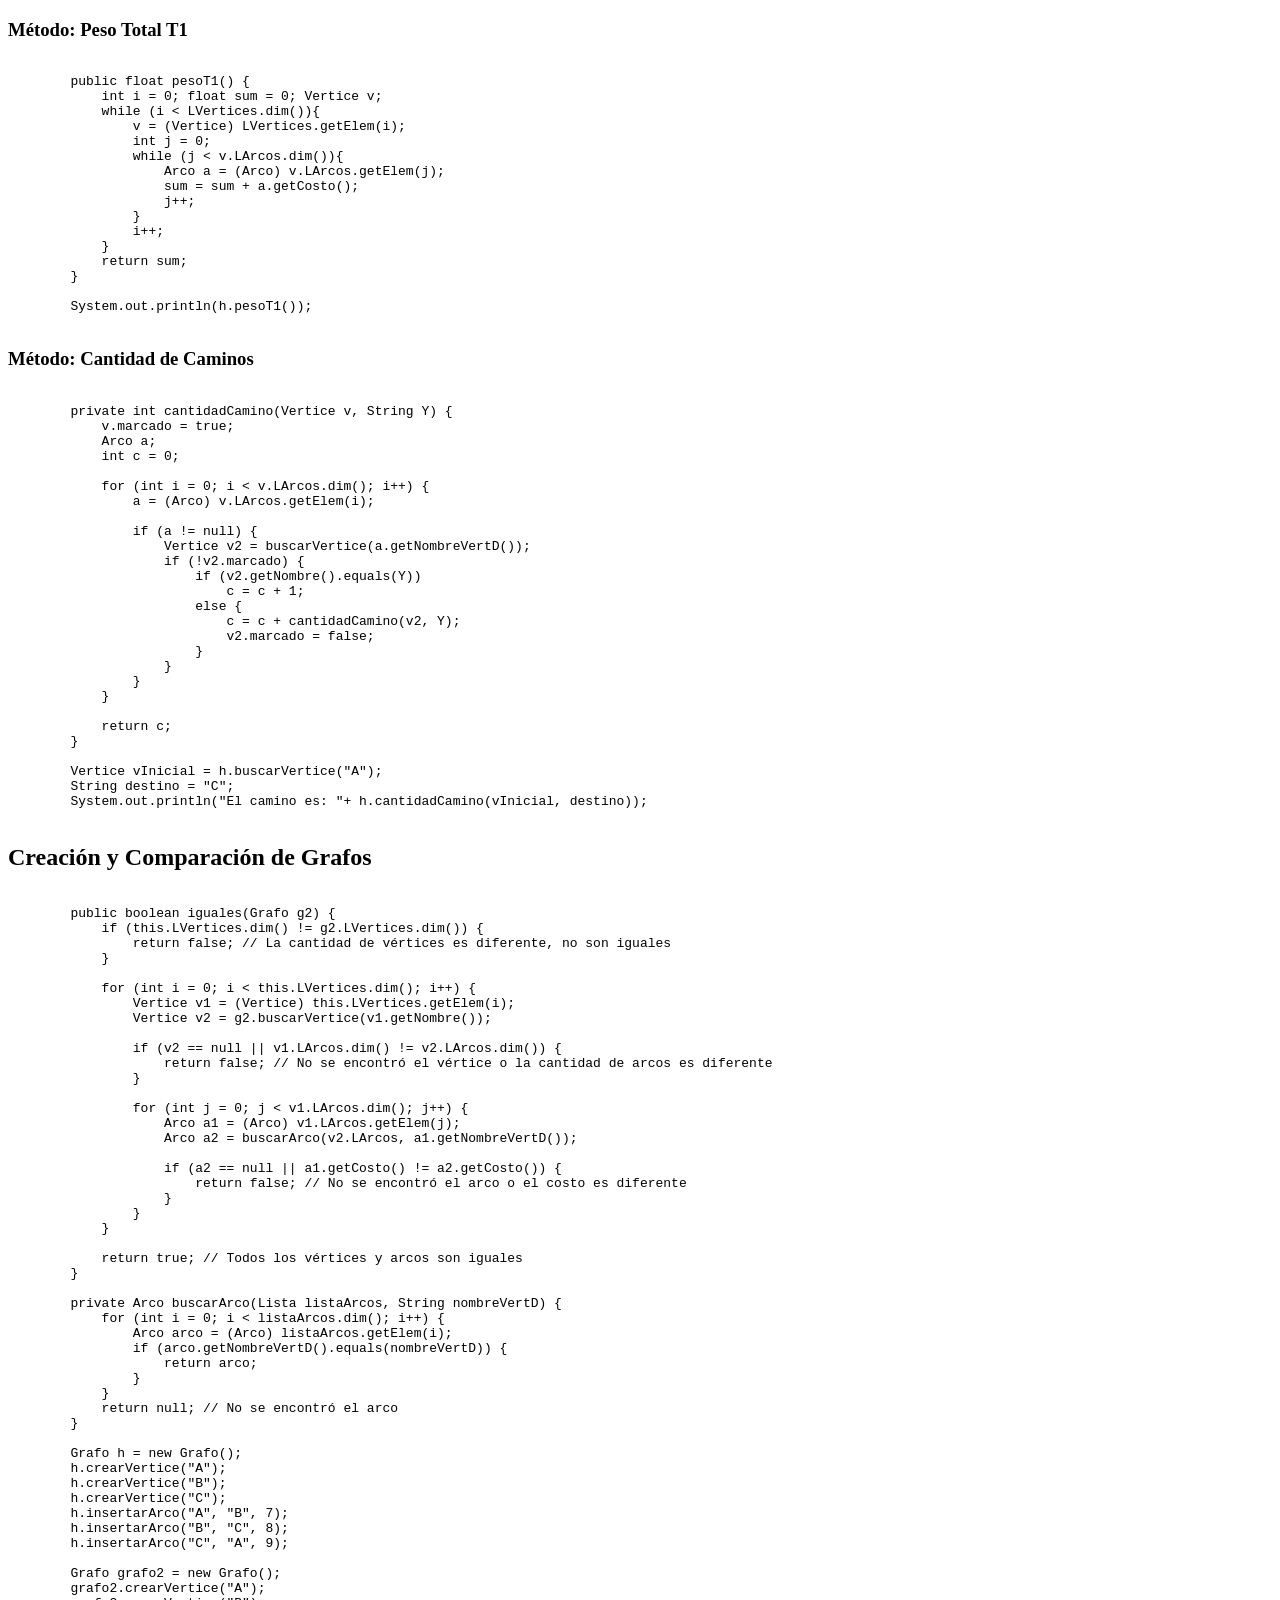
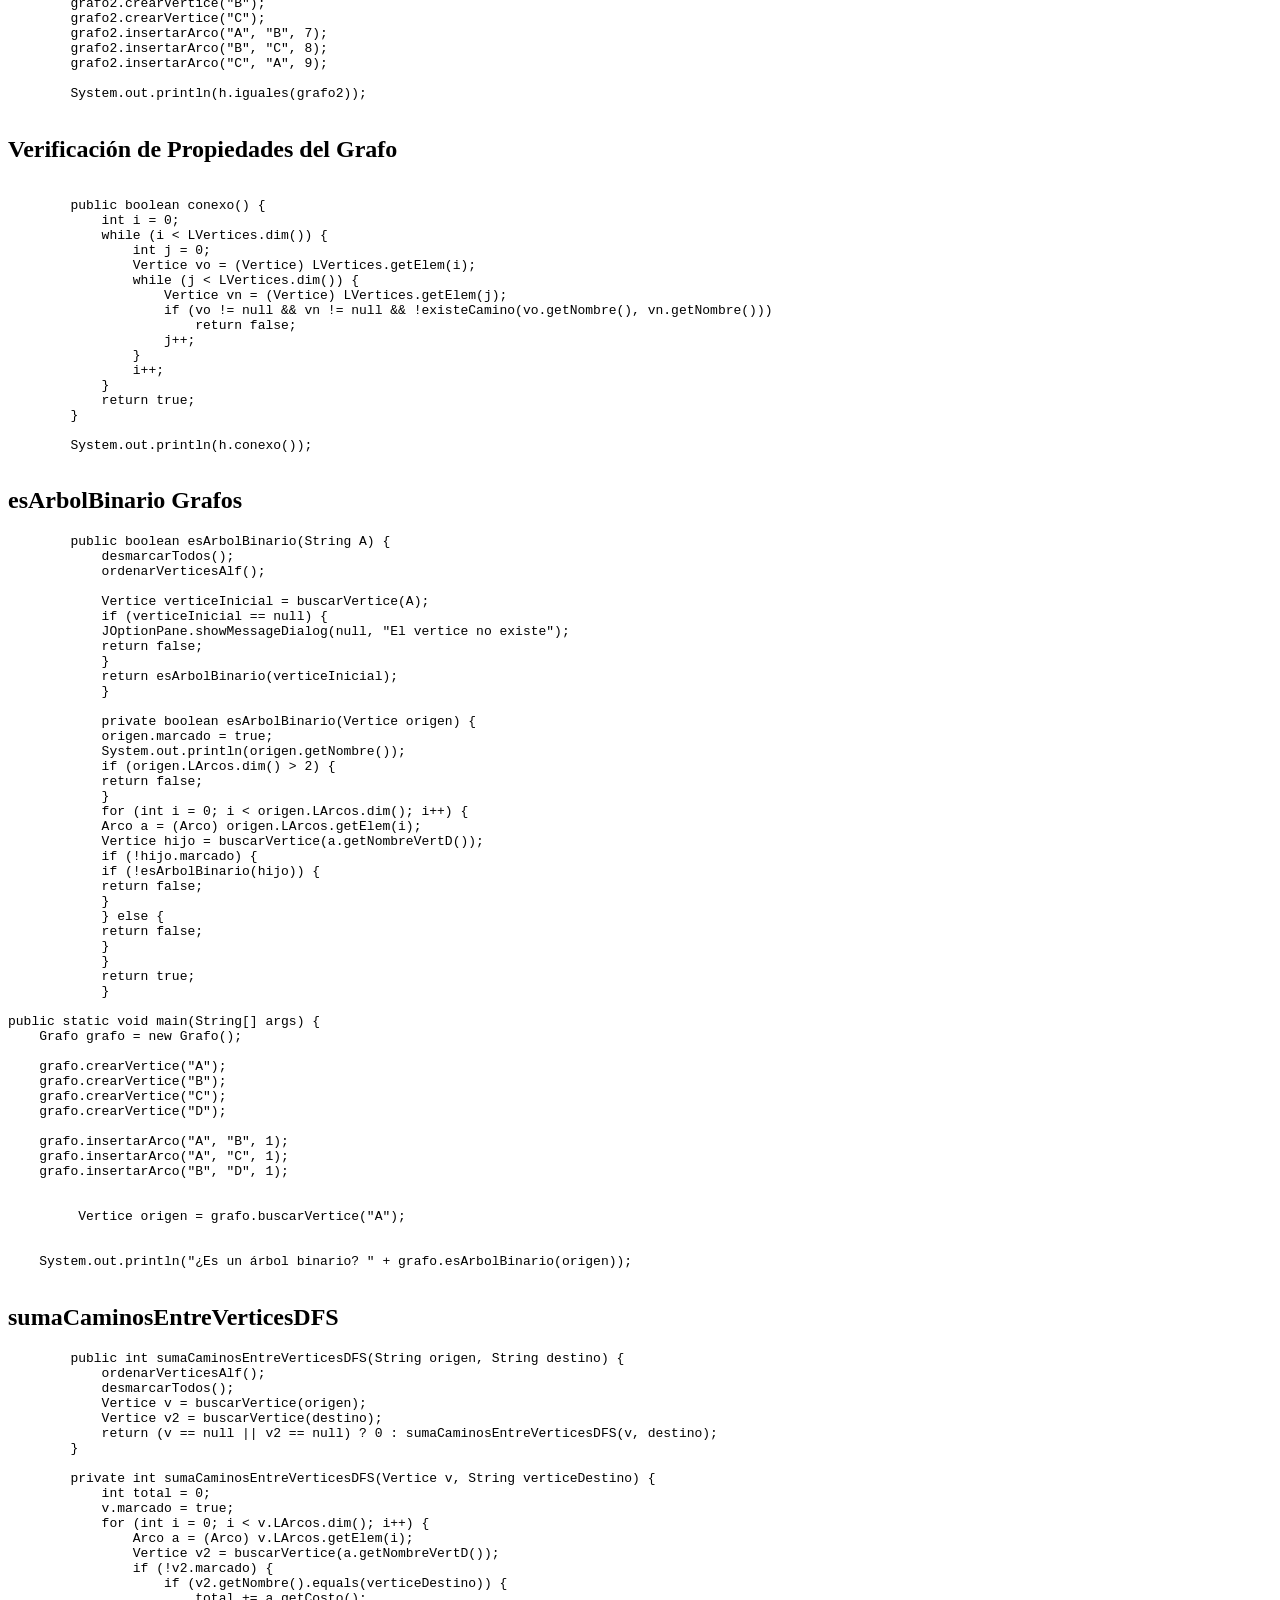
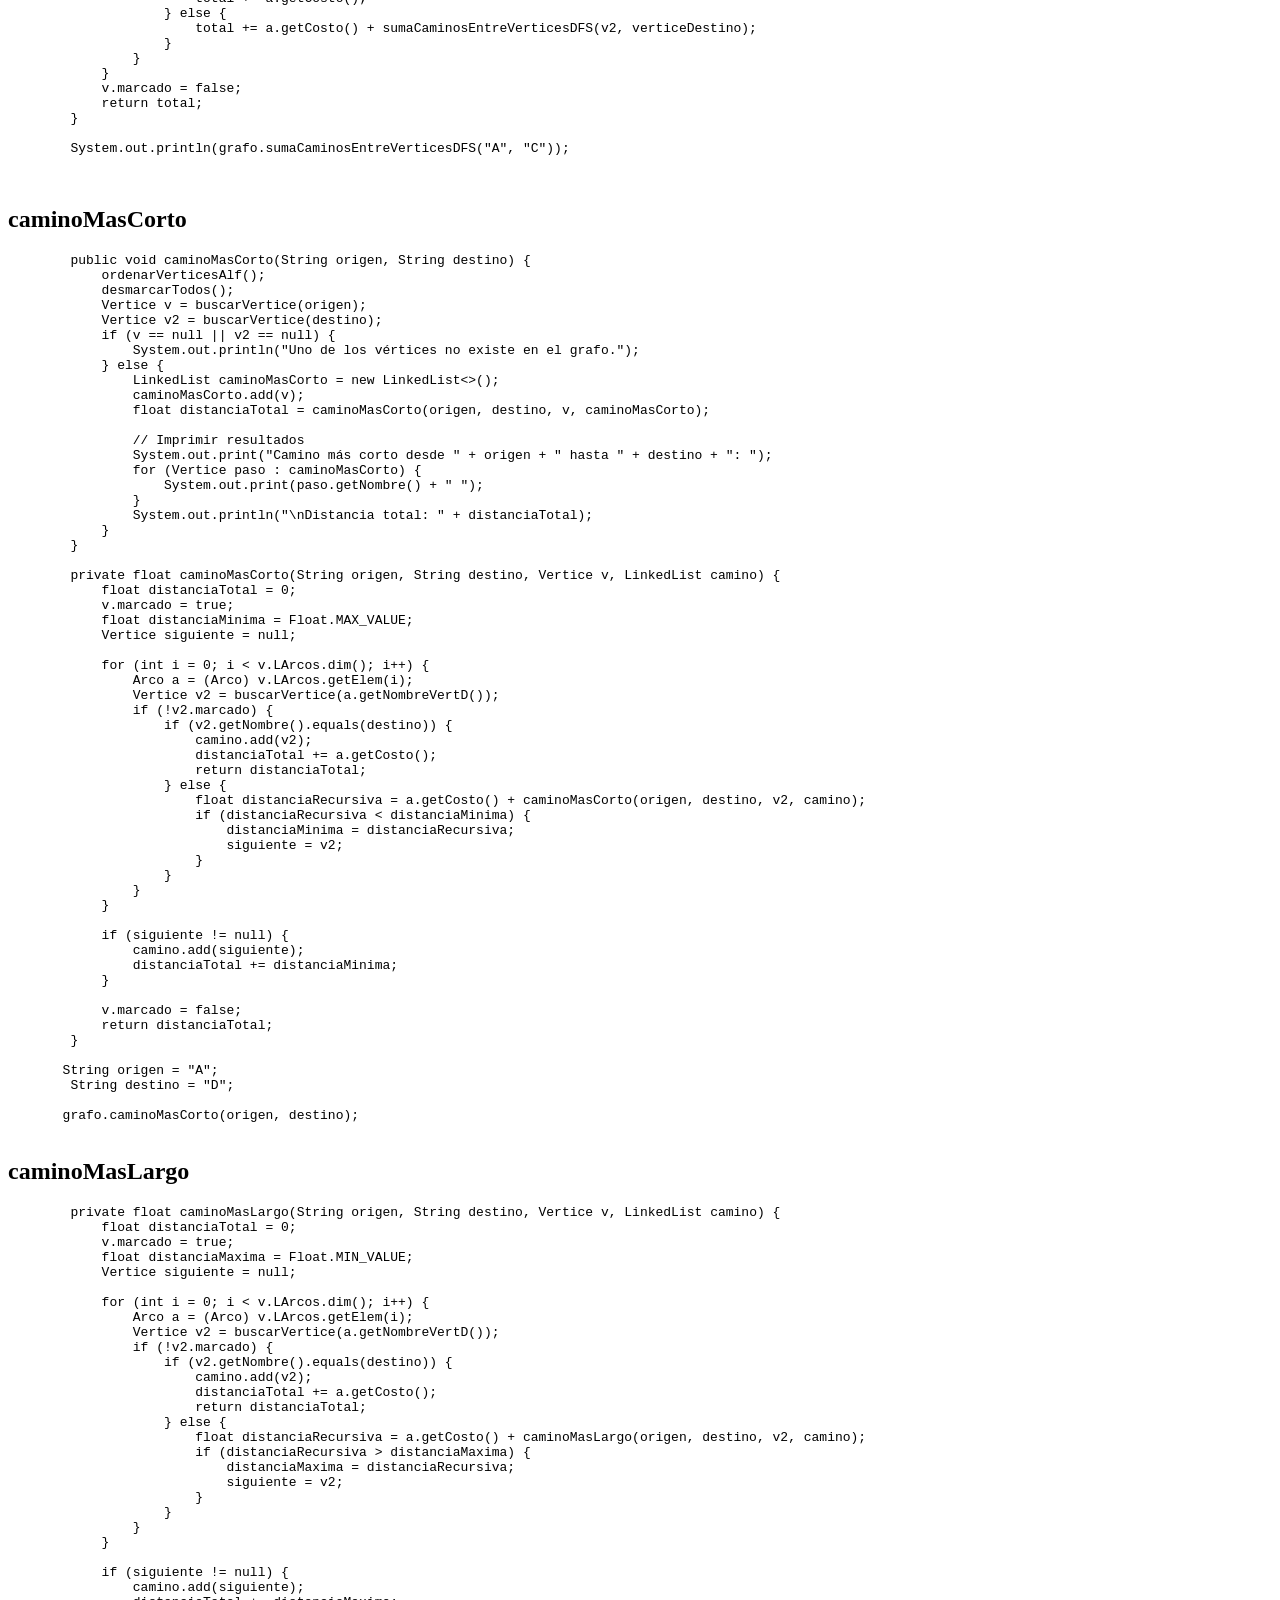
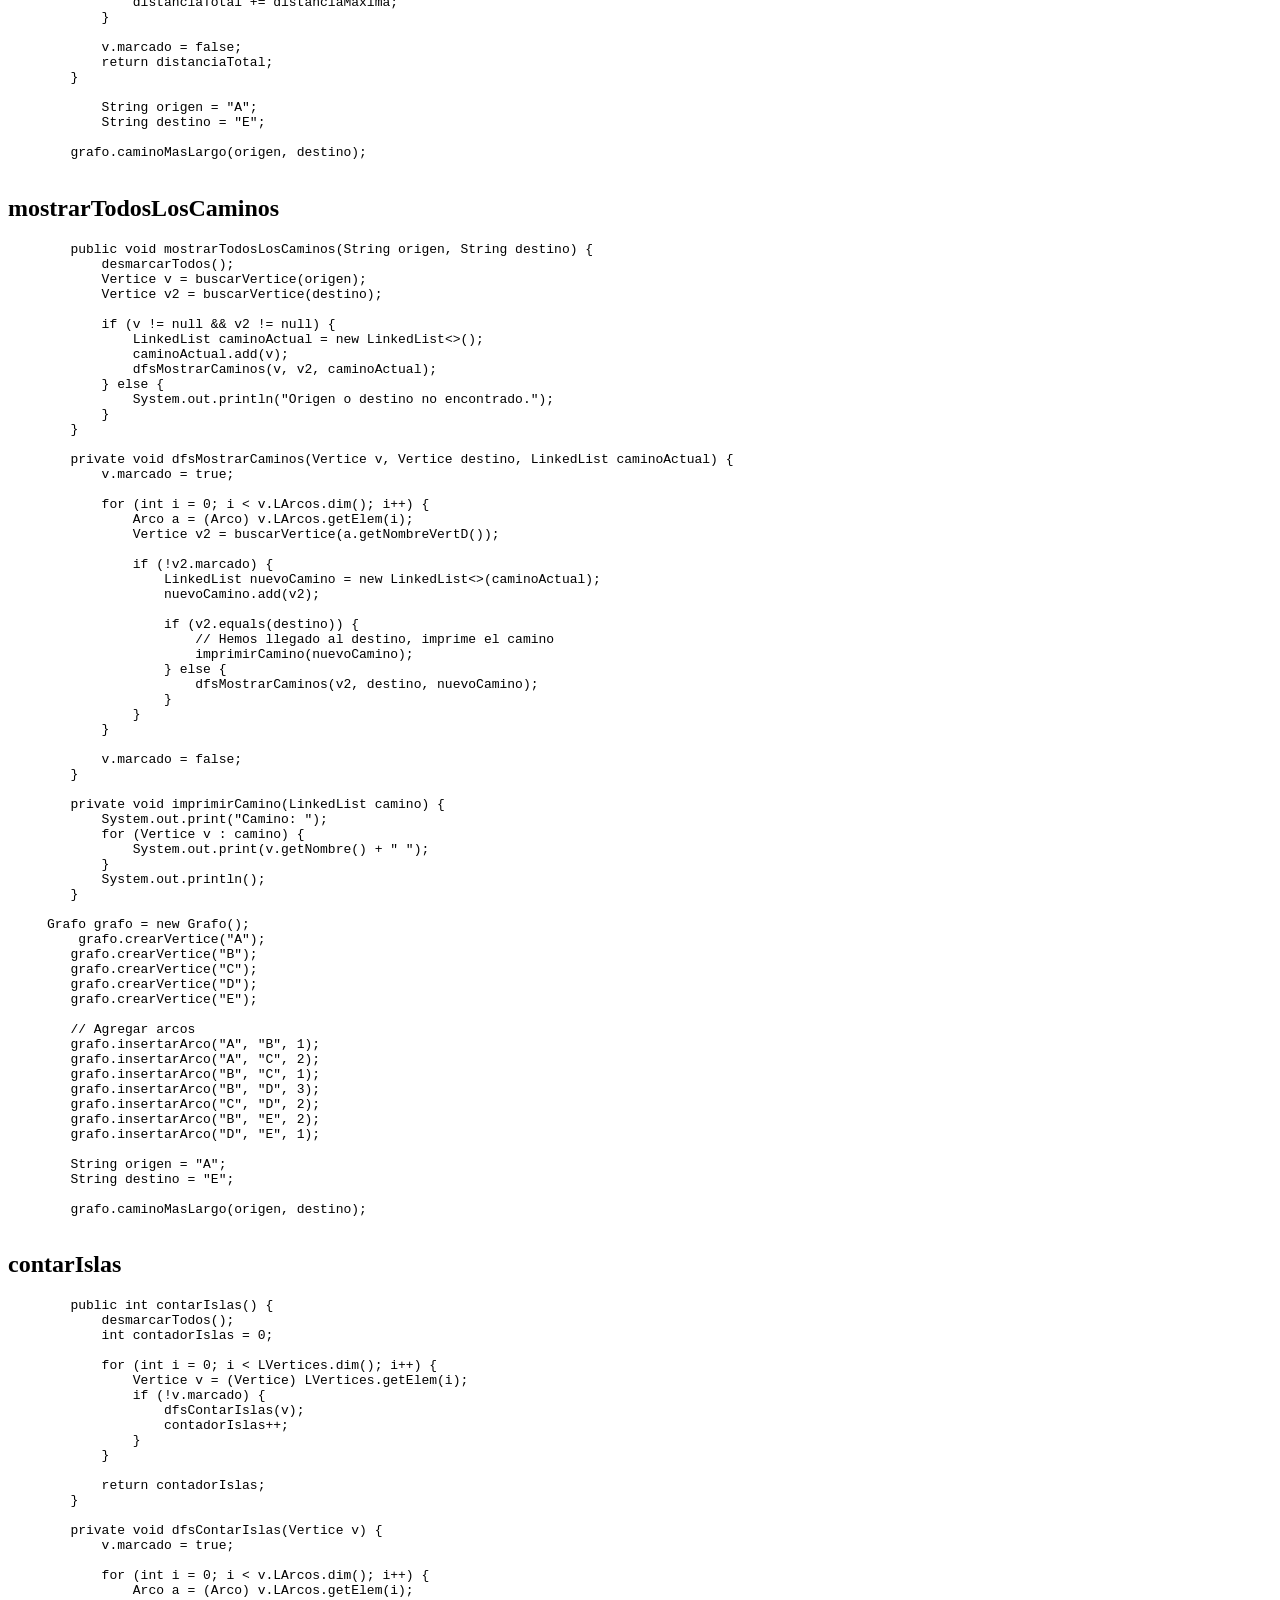
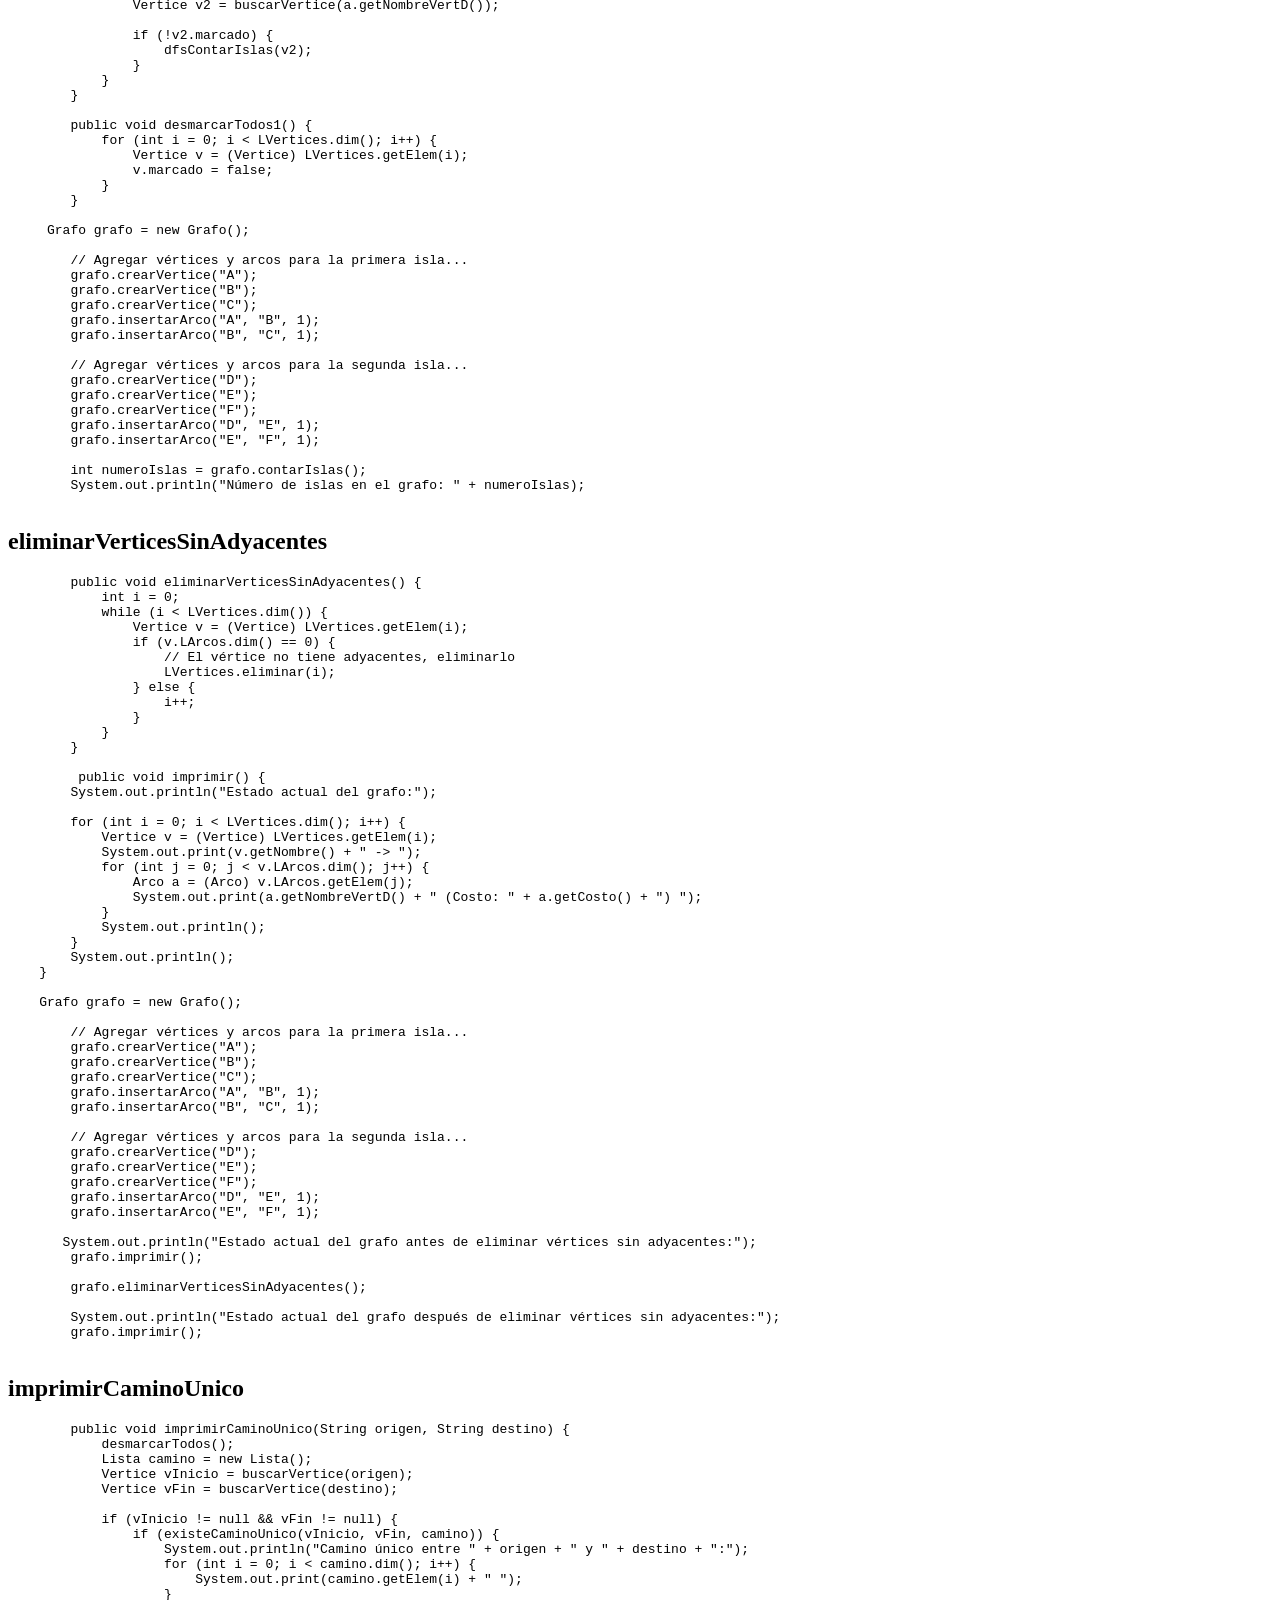
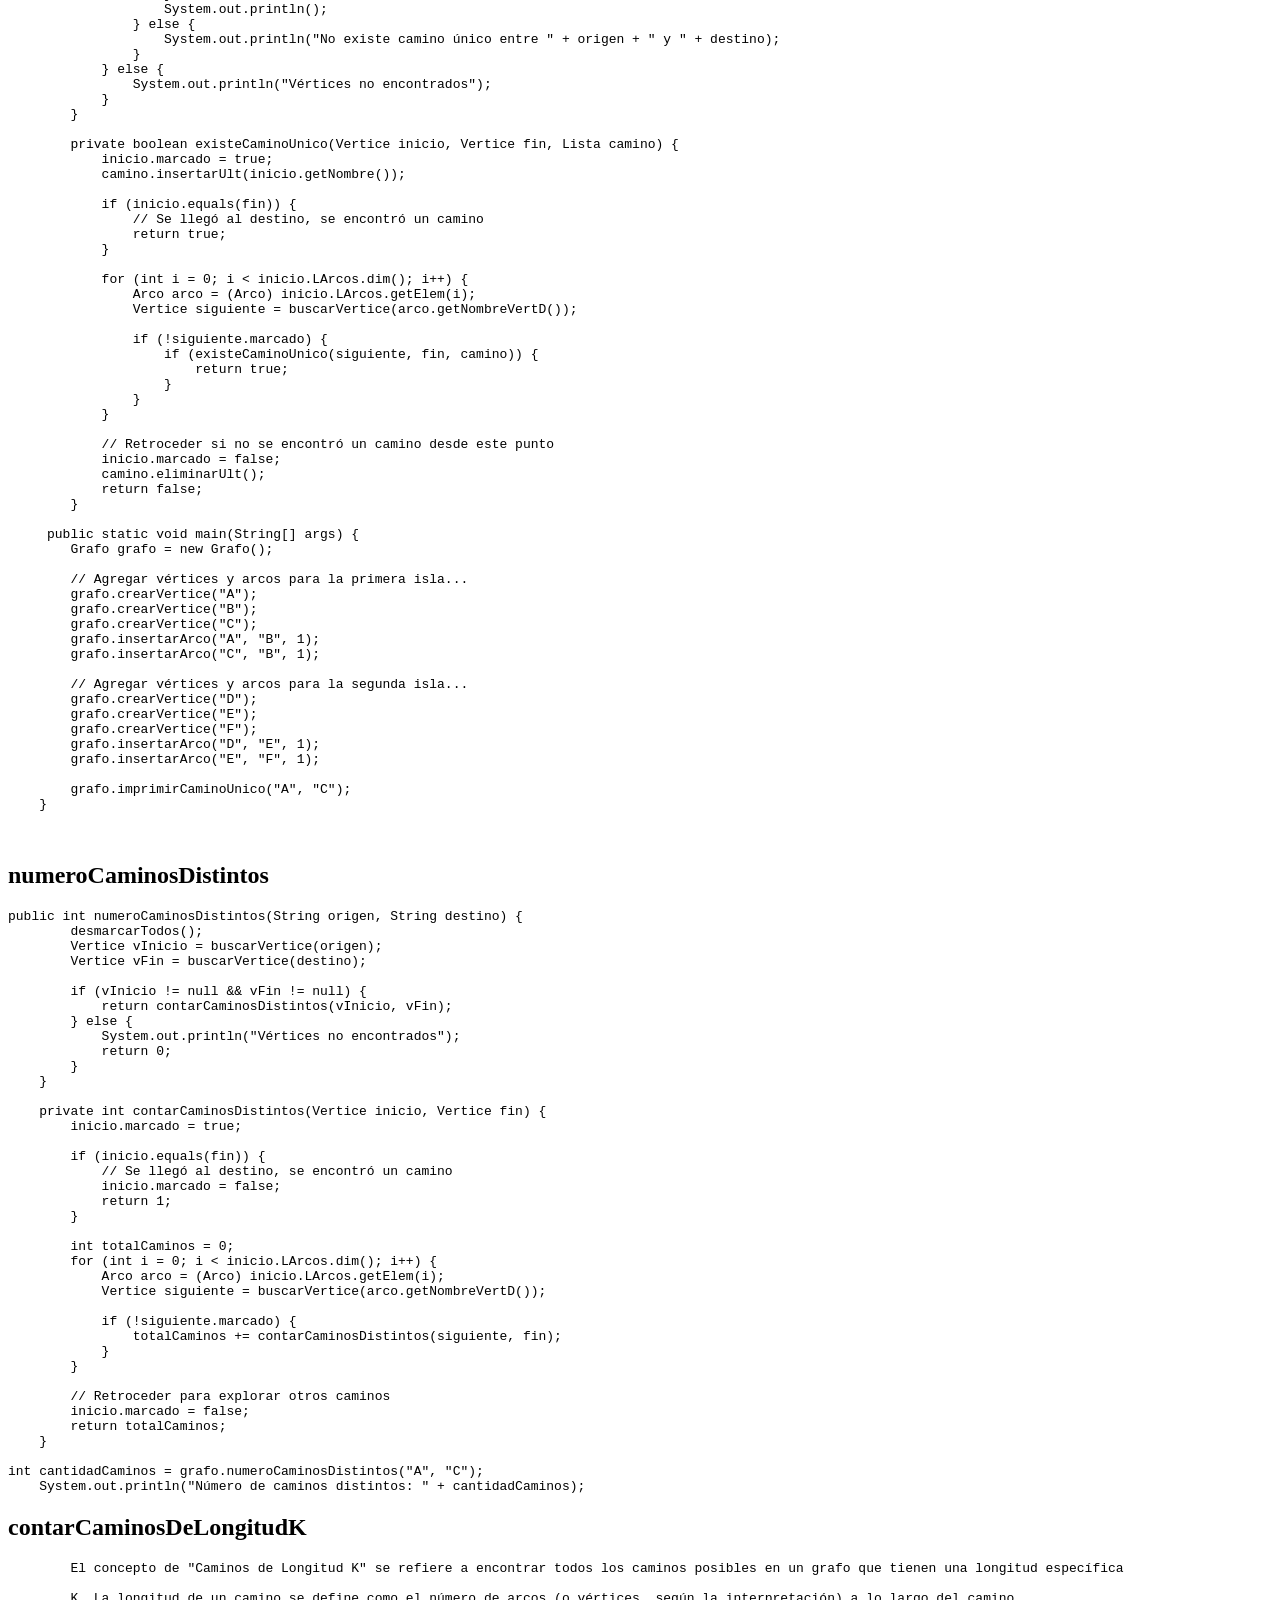
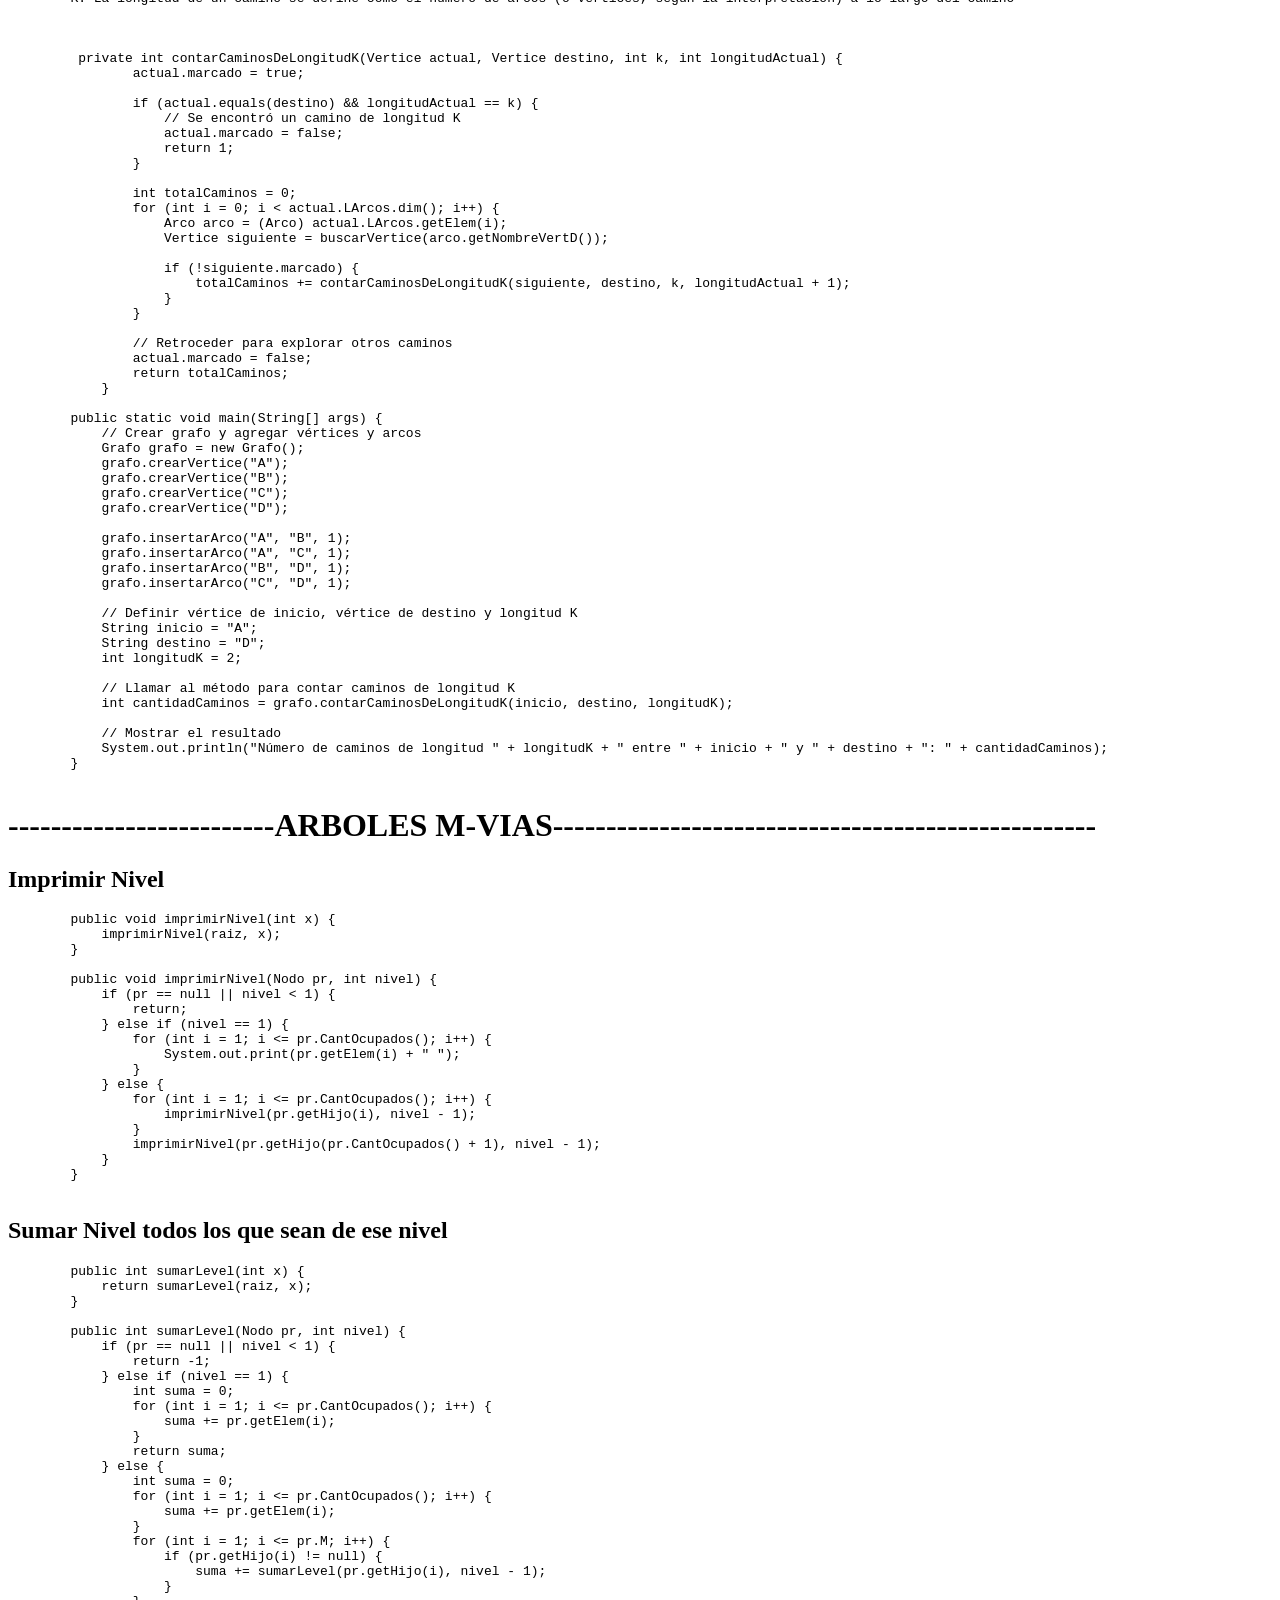
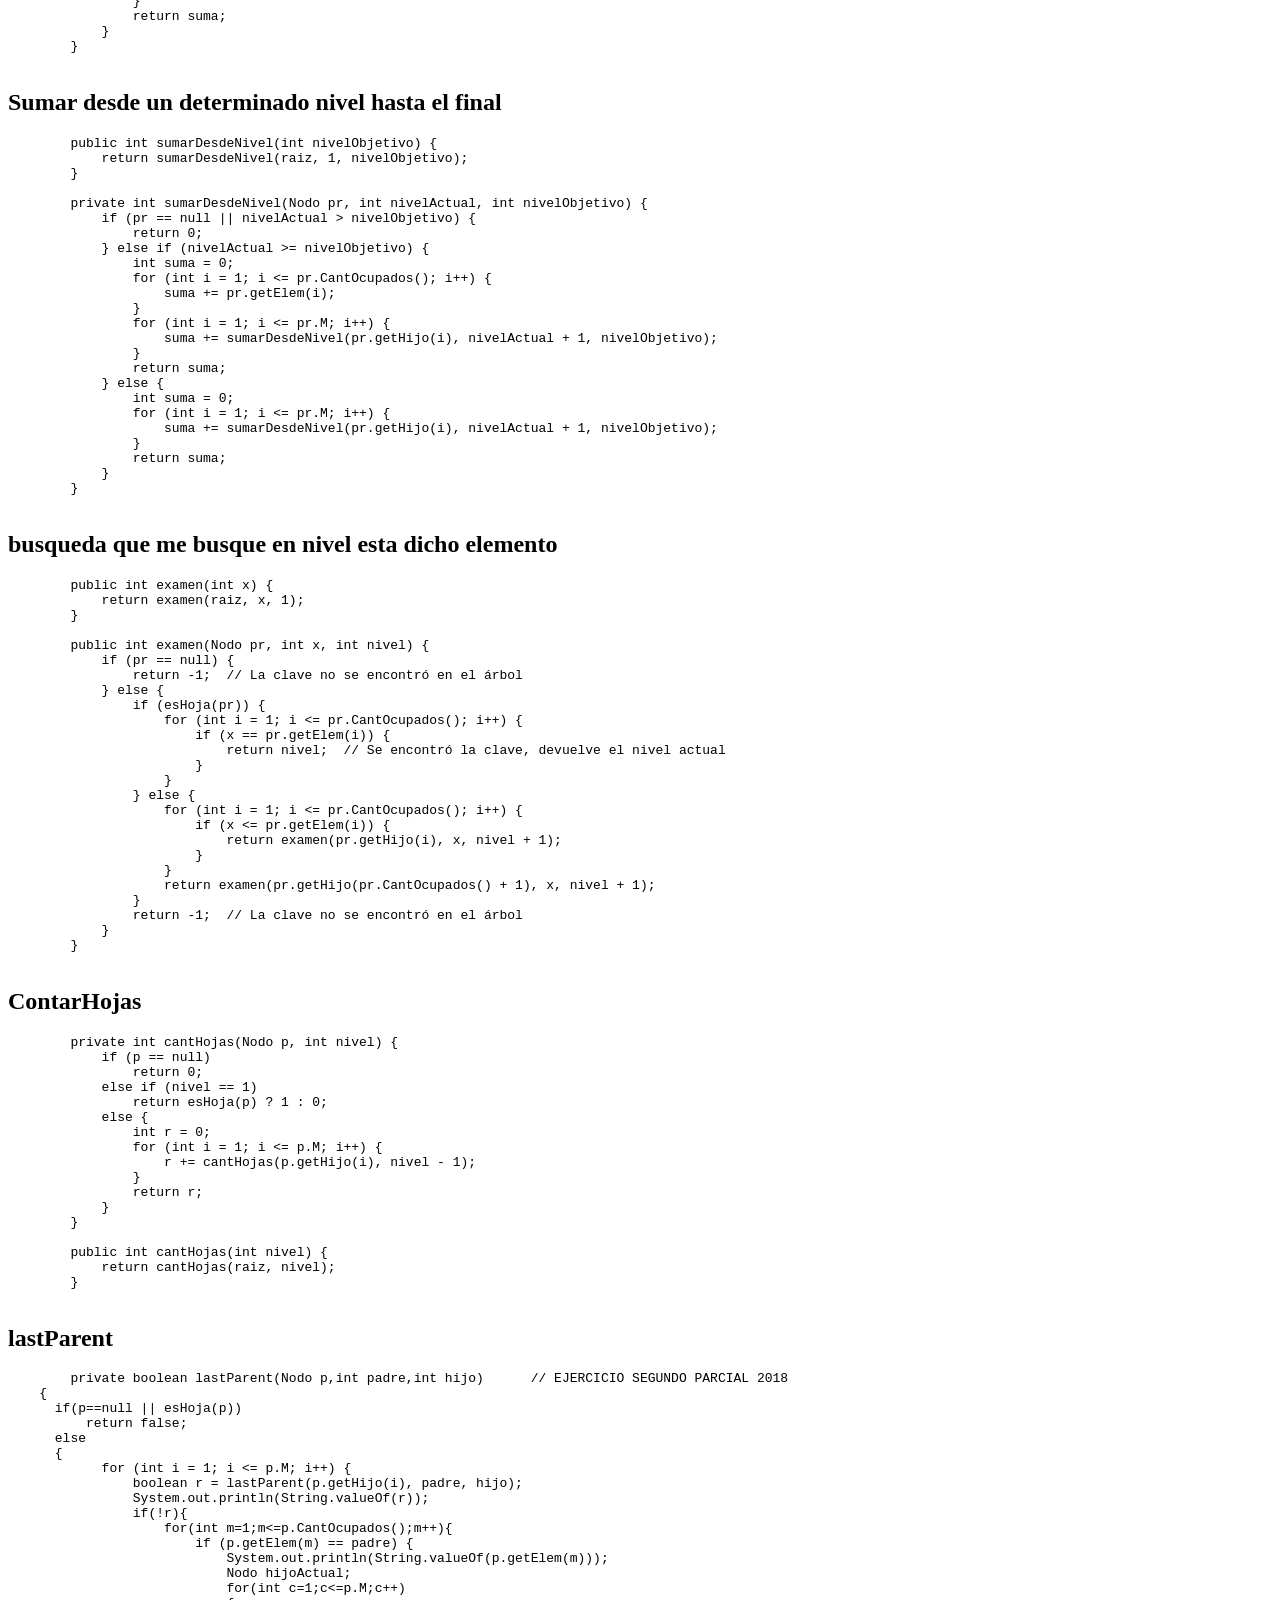
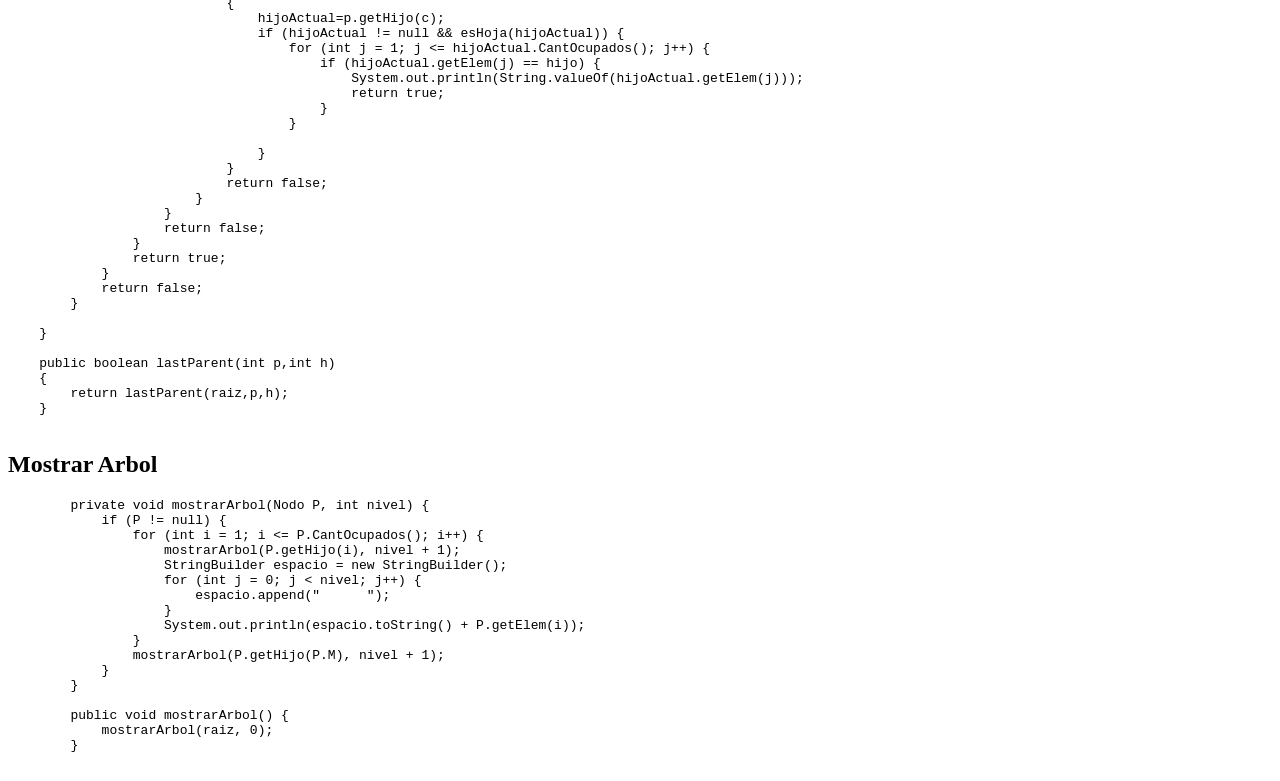
<file: index.html>
<!DOCTYPE html>
<html lang="en">
<head>
    <meta charset="UTF-8">
    <meta name="viewport" content="width=device-width, initial-scale=1.0">
    <title>Document</title>
</head>
<body>
    

    <h3>Método: Peso Total T1</h3>
    <pre>
        <!-- Código del método pesoT1 -->
        public float pesoT1() {
            int i = 0; float sum = 0; Vertice v;
            while (i < LVertices.dim()){
                v = (Vertice) LVertices.getElem(i);
                int j = 0;
                while (j < v.LArcos.dim()){
                    Arco a = (Arco) v.LArcos.getElem(j);
                    sum = sum + a.getCosto();
                    j++;
                }
                i++;
            }
            return sum;
        }

        System.out.println(h.pesoT1());
    </pre>

    <h3>Método: Cantidad de Caminos</h3>
    <pre>
        <!-- Código del método cantidadCamino -->
        private int cantidadCamino(Vertice v, String Y) {
            v.marcado = true;
            Arco a;
            int c = 0;

            for (int i = 0; i < v.LArcos.dim(); i++) {
                a = (Arco) v.LArcos.getElem(i);

                if (a != null) {
                    Vertice v2 = buscarVertice(a.getNombreVertD());
                    if (!v2.marcado) {
                        if (v2.getNombre().equals(Y))
                            c = c + 1;
                        else {
                            c = c + cantidadCamino(v2, Y);
                            v2.marcado = false;
                        }
                    }
                }
            }

            return c;
        }

        Vertice vInicial = h.buscarVertice("A");
        String destino = "C";
        System.out.println("El camino es: "+ h.cantidadCamino(vInicial, destino));
    </pre>

    <!-- Otros métodos y operaciones en el grafo -->

    <h2>Creación y Comparación de Grafos</h2>

    <pre>
        <!-- Código de creación y comparación de grafos -->
        public boolean iguales(Grafo g2) {
            if (this.LVertices.dim() != g2.LVertices.dim()) {
                return false; // La cantidad de vértices es diferente, no son iguales
            }
        
            for (int i = 0; i < this.LVertices.dim(); i++) {
                Vertice v1 = (Vertice) this.LVertices.getElem(i);
                Vertice v2 = g2.buscarVertice(v1.getNombre());
        
                if (v2 == null || v1.LArcos.dim() != v2.LArcos.dim()) {
                    return false; // No se encontró el vértice o la cantidad de arcos es diferente
                }
        
                for (int j = 0; j < v1.LArcos.dim(); j++) {
                    Arco a1 = (Arco) v1.LArcos.getElem(j);
                    Arco a2 = buscarArco(v2.LArcos, a1.getNombreVertD());
        
                    if (a2 == null || a1.getCosto() != a2.getCosto()) {
                        return false; // No se encontró el arco o el costo es diferente
                    }
                }
            }
        
            return true; // Todos los vértices y arcos son iguales
        }
        
        private Arco buscarArco(Lista listaArcos, String nombreVertD) {
            for (int i = 0; i < listaArcos.dim(); i++) {
                Arco arco = (Arco) listaArcos.getElem(i);
                if (arco.getNombreVertD().equals(nombreVertD)) {
                    return arco;
                }
            }
            return null; // No se encontró el arco
        }

        Grafo h = new Grafo();
        h.crearVertice("A");
        h.crearVertice("B");
        h.crearVertice("C");
        h.insertarArco("A", "B", 7);
        h.insertarArco("B", "C", 8);
        h.insertarArco("C", "A", 9);

        Grafo grafo2 = new Grafo();
        grafo2.crearVertice("A");
        grafo2.crearVertice("B");
        grafo2.crearVertice("C");
        grafo2.insertarArco("A", "B", 7);
        grafo2.insertarArco("B", "C", 8);
        grafo2.insertarArco("C", "A", 9);

        System.out.println(h.iguales(grafo2));
    </pre>

    <!-- Otros bloques de código -->

    <h2>Verificación de Propiedades del Grafo</h2>

    <pre>
        <!-- Código para verificar propiedades del grafo -->
        public boolean conexo() {
            int i = 0;
            while (i < LVertices.dim()) {
                int j = 0;
                Vertice vo = (Vertice) LVertices.getElem(i);
                while (j < LVertices.dim()) {
                    Vertice vn = (Vertice) LVertices.getElem(j);
                    if (vo != null && vn != null && !existeCamino(vo.getNombre(), vn.getNombre()))
                        return false;
                    j++;
                }
                i++;
            }
            return true;
        }

        System.out.println(h.conexo());
    </pre>

    <h2>esArbolBinario  Grafos</h2>
    <pre>
        public boolean esArbolBinario(String A) {
            desmarcarTodos();
            ordenarVerticesAlf();
            
            Vertice verticeInicial = buscarVertice(A);
            if (verticeInicial == null) {
            JOptionPane.showMessageDialog(null, "El vertice no existe");
            return false;
            }
            return esArbolBinario(verticeInicial);
            }
            
            private boolean esArbolBinario(Vertice origen) {
            origen.marcado = true;
            System.out.println(origen.getNombre());
            if (origen.LArcos.dim() > 2) {
            return false;
            }
            for (int i = 0; i < origen.LArcos.dim(); i++) {
            Arco a = (Arco) origen.LArcos.getElem(i);
            Vertice hijo = buscarVertice(a.getNombreVertD());
            if (!hijo.marcado) {
            if (!esArbolBinario(hijo)) {
            return false;
            }
            } else {
            return false;
            }
            }
            return true;
            }

public static void main(String[] args) {
    Grafo grafo = new Grafo();

    grafo.crearVertice("A");
    grafo.crearVertice("B");
    grafo.crearVertice("C");
    grafo.crearVertice("D");

    grafo.insertarArco("A", "B", 1);
    grafo.insertarArco("A", "C", 1);
    grafo.insertarArco("B", "D", 1);

       
         Vertice origen = grafo.buscarVertice("A");

  
    System.out.println("¿Es un árbol binario? " + grafo.esArbolBinario(origen)); 
    </pre>

    <h2>sumaCaminosEntreVerticesDFS</h2>
    <pre>
        public int sumaCaminosEntreVerticesDFS(String origen, String destino) {
            ordenarVerticesAlf();
            desmarcarTodos();
            Vertice v = buscarVertice(origen);
            Vertice v2 = buscarVertice(destino);
            return (v == null || v2 == null) ? 0 : sumaCaminosEntreVerticesDFS(v, destino);
        }
        
        private int sumaCaminosEntreVerticesDFS(Vertice v, String verticeDestino) {
            int total = 0;
            v.marcado = true;
            for (int i = 0; i < v.LArcos.dim(); i++) {
                Arco a = (Arco) v.LArcos.getElem(i);
                Vertice v2 = buscarVertice(a.getNombreVertD());
                if (!v2.marcado) {
                    if (v2.getNombre().equals(verticeDestino)) {
                        total += a.getCosto();
                    } else {
                        total += a.getCosto() + sumaCaminosEntreVerticesDFS(v2, verticeDestino);
                    }
                }
            }
            v.marcado = false;
            return total;
        }
        
        System.out.println(grafo.sumaCaminosEntreVerticesDFS("A", "C"));
        
    </pre>

    <h2>caminoMasCorto</h2>
    <pre>
        public void caminoMasCorto(String origen, String destino) {
            ordenarVerticesAlf();
            desmarcarTodos();
            Vertice v = buscarVertice(origen);
            Vertice v2 = buscarVertice(destino);
            if (v == null || v2 == null) {
                System.out.println("Uno de los vértices no existe en el grafo.");
            } else {
                LinkedList<Vertice> caminoMasCorto = new LinkedList<>();
                caminoMasCorto.add(v);
                float distanciaTotal = caminoMasCorto(origen, destino, v, caminoMasCorto);
                
                // Imprimir resultados
                System.out.print("Camino más corto desde " + origen + " hasta " + destino + ": ");
                for (Vertice paso : caminoMasCorto) {
                    System.out.print(paso.getNombre() + " ");
                }
                System.out.println("\nDistancia total: " + distanciaTotal);
            }
        }
    
        private float caminoMasCorto(String origen, String destino, Vertice v, LinkedList<Vertice> camino) {
            float distanciaTotal = 0;
            v.marcado = true;
            float distanciaMinima = Float.MAX_VALUE;
            Vertice siguiente = null;
    
            for (int i = 0; i < v.LArcos.dim(); i++) {
                Arco a = (Arco) v.LArcos.getElem(i);
                Vertice v2 = buscarVertice(a.getNombreVertD());
                if (!v2.marcado) {
                    if (v2.getNombre().equals(destino)) {
                        camino.add(v2);
                        distanciaTotal += a.getCosto();
                        return distanciaTotal;
                    } else {
                        float distanciaRecursiva = a.getCosto() + caminoMasCorto(origen, destino, v2, camino);
                        if (distanciaRecursiva < distanciaMinima) {
                            distanciaMinima = distanciaRecursiva;
                            siguiente = v2;
                        }
                    }
                }
            }
    
            if (siguiente != null) {
                camino.add(siguiente);
                distanciaTotal += distanciaMinima;
            }
    
            v.marcado = false;
            return distanciaTotal;
        }
    
       String origen = "A";
        String destino = "D";
    
       grafo.caminoMasCorto(origen, destino);
    </pre> 

    <h2>caminoMasLargo</h2>
    <pre>
        private float caminoMasLargo(String origen, String destino, Vertice v, LinkedList<Vertice> camino) {
            float distanciaTotal = 0;
            v.marcado = true;
            float distanciaMaxima = Float.MIN_VALUE;
            Vertice siguiente = null;
    
            for (int i = 0; i < v.LArcos.dim(); i++) {
                Arco a = (Arco) v.LArcos.getElem(i);
                Vertice v2 = buscarVertice(a.getNombreVertD());
                if (!v2.marcado) {
                    if (v2.getNombre().equals(destino)) {
                        camino.add(v2);
                        distanciaTotal += a.getCosto();
                        return distanciaTotal;
                    } else {
                        float distanciaRecursiva = a.getCosto() + caminoMasLargo(origen, destino, v2, camino);
                        if (distanciaRecursiva > distanciaMaxima) {
                            distanciaMaxima = distanciaRecursiva;
                            siguiente = v2;
                        }
                    }
                }
            }
    
            if (siguiente != null) {
                camino.add(siguiente);
                distanciaTotal += distanciaMaxima;
            }
    
            v.marcado = false;
            return distanciaTotal;
        }
    
            String origen = "A";
            String destino = "E";
    
        grafo.caminoMasLargo(origen, destino);
    </pre>

    <h2>mostrarTodosLosCaminos</h2>
    <pre>
        public void mostrarTodosLosCaminos(String origen, String destino) {
            desmarcarTodos();
            Vertice v = buscarVertice(origen);
            Vertice v2 = buscarVertice(destino);
    
            if (v != null && v2 != null) {
                LinkedList<Vertice> caminoActual = new LinkedList<>();
                caminoActual.add(v);
                dfsMostrarCaminos(v, v2, caminoActual);
            } else {
                System.out.println("Origen o destino no encontrado.");
            }
        }
    
        private void dfsMostrarCaminos(Vertice v, Vertice destino, LinkedList<Vertice> caminoActual) {
            v.marcado = true;
    
            for (int i = 0; i < v.LArcos.dim(); i++) {
                Arco a = (Arco) v.LArcos.getElem(i);
                Vertice v2 = buscarVertice(a.getNombreVertD());
    
                if (!v2.marcado) {
                    LinkedList<Vertice> nuevoCamino = new LinkedList<>(caminoActual);
                    nuevoCamino.add(v2);
    
                    if (v2.equals(destino)) {
                        // Hemos llegado al destino, imprime el camino
                        imprimirCamino(nuevoCamino);
                    } else {
                        dfsMostrarCaminos(v2, destino, nuevoCamino);
                    }
                }
            }
    
            v.marcado = false;
        }
    
        private void imprimirCamino(LinkedList<Vertice> camino) {
            System.out.print("Camino: ");
            for (Vertice v : camino) {
                System.out.print(v.getNombre() + " ");
            }
            System.out.println();
        }
    
     Grafo grafo = new Grafo();
         grafo.crearVertice("A");
        grafo.crearVertice("B");
        grafo.crearVertice("C");
        grafo.crearVertice("D");
        grafo.crearVertice("E");
    
        // Agregar arcos
        grafo.insertarArco("A", "B", 1);
        grafo.insertarArco("A", "C", 2);
        grafo.insertarArco("B", "C", 1);
        grafo.insertarArco("B", "D", 3);
        grafo.insertarArco("C", "D", 2);
        grafo.insertarArco("B", "E", 2);
        grafo.insertarArco("D", "E", 1);
    
        String origen = "A";
        String destino = "E";
    
        grafo.caminoMasLargo(origen, destino); 
    </pre>

    <h2>contarIslas</h2>
    <pre>
        public int contarIslas() {
            desmarcarTodos();
            int contadorIslas = 0;
    
            for (int i = 0; i < LVertices.dim(); i++) {
                Vertice v = (Vertice) LVertices.getElem(i);
                if (!v.marcado) {
                    dfsContarIslas(v);
                    contadorIslas++;
                }
            }
    
            return contadorIslas;
        }
    
        private void dfsContarIslas(Vertice v) {
            v.marcado = true;
    
            for (int i = 0; i < v.LArcos.dim(); i++) {
                Arco a = (Arco) v.LArcos.getElem(i);
                Vertice v2 = buscarVertice(a.getNombreVertD());
    
                if (!v2.marcado) {
                    dfsContarIslas(v2);
                }
            }
        }
    
        public void desmarcarTodos1() {
            for (int i = 0; i < LVertices.dim(); i++) {
                Vertice v = (Vertice) LVertices.getElem(i);
                v.marcado = false;
            }
        }
    
     Grafo grafo = new Grafo();
        
        // Agregar vértices y arcos para la primera isla...
        grafo.crearVertice("A");
        grafo.crearVertice("B");
        grafo.crearVertice("C");
        grafo.insertarArco("A", "B", 1);
        grafo.insertarArco("B", "C", 1);
    
        // Agregar vértices y arcos para la segunda isla...
        grafo.crearVertice("D");
        grafo.crearVertice("E");
        grafo.crearVertice("F");
        grafo.insertarArco("D", "E", 1);
        grafo.insertarArco("E", "F", 1);
    
        int numeroIslas = grafo.contarIslas();
        System.out.println("Número de islas en el grafo: " + numeroIslas);
    </pre>

    <h2>eliminarVerticesSinAdyacentes</h2>
    <pre>
        public void eliminarVerticesSinAdyacentes() {
            int i = 0;
            while (i < LVertices.dim()) {
                Vertice v = (Vertice) LVertices.getElem(i);
                if (v.LArcos.dim() == 0) {
                    // El vértice no tiene adyacentes, eliminarlo
                    LVertices.eliminar(i);
                } else {
                    i++;
                }
            }
        }
         
         public void imprimir() {
        System.out.println("Estado actual del grafo:");
    
        for (int i = 0; i < LVertices.dim(); i++) {
            Vertice v = (Vertice) LVertices.getElem(i);
            System.out.print(v.getNombre() + " -> ");
            for (int j = 0; j < v.LArcos.dim(); j++) {
                Arco a = (Arco) v.LArcos.getElem(j);
                System.out.print(a.getNombreVertD() + " (Costo: " + a.getCosto() + ") ");
            }
            System.out.println();
        }
        System.out.println();
    }
    
    Grafo grafo = new Grafo();
        
        // Agregar vértices y arcos para la primera isla...
        grafo.crearVertice("A");
        grafo.crearVertice("B");
        grafo.crearVertice("C");
        grafo.insertarArco("A", "B", 1);
        grafo.insertarArco("B", "C", 1);
    
        // Agregar vértices y arcos para la segunda isla...
        grafo.crearVertice("D");
        grafo.crearVertice("E");
        grafo.crearVertice("F");
        grafo.insertarArco("D", "E", 1);
        grafo.insertarArco("E", "F", 1);
    
       System.out.println("Estado actual del grafo antes de eliminar vértices sin adyacentes:");
        grafo.imprimir();
    
        grafo.eliminarVerticesSinAdyacentes();
    
        System.out.println("Estado actual del grafo después de eliminar vértices sin adyacentes:");
        grafo.imprimir();
    </pre>

    <h2>imprimirCaminoUnico</h2>
    <pre>
        public void imprimirCaminoUnico(String origen, String destino) {
            desmarcarTodos();
            Lista camino = new Lista();
            Vertice vInicio = buscarVertice(origen);
            Vertice vFin = buscarVertice(destino);
    
            if (vInicio != null && vFin != null) {
                if (existeCaminoUnico(vInicio, vFin, camino)) {
                    System.out.println("Camino único entre " + origen + " y " + destino + ":");
                    for (int i = 0; i < camino.dim(); i++) {
                        System.out.print(camino.getElem(i) + " ");
                    }
                    System.out.println();
                } else {
                    System.out.println("No existe camino único entre " + origen + " y " + destino);
                }
            } else {
                System.out.println("Vértices no encontrados");
            }
        }
    
        private boolean existeCaminoUnico(Vertice inicio, Vertice fin, Lista camino) {
            inicio.marcado = true;
            camino.insertarUlt(inicio.getNombre());
    
            if (inicio.equals(fin)) {
                // Se llegó al destino, se encontró un camino
                return true;
            }
    
            for (int i = 0; i < inicio.LArcos.dim(); i++) {
                Arco arco = (Arco) inicio.LArcos.getElem(i);
                Vertice siguiente = buscarVertice(arco.getNombreVertD());
    
                if (!siguiente.marcado) {
                    if (existeCaminoUnico(siguiente, fin, camino)) {
                        return true;
                    }
                }
            }
    
            // Retroceder si no se encontró un camino desde este punto
            inicio.marcado = false;
            camino.eliminarUlt();
            return false;
        }
    
     public static void main(String[] args) {
        Grafo grafo = new Grafo();
        
        // Agregar vértices y arcos para la primera isla...
        grafo.crearVertice("A");
        grafo.crearVertice("B");
        grafo.crearVertice("C");
        grafo.insertarArco("A", "B", 1);
        grafo.insertarArco("C", "B", 1);
    
        // Agregar vértices y arcos para la segunda isla...
        grafo.crearVertice("D");
        grafo.crearVertice("E");
        grafo.crearVertice("F");
        grafo.insertarArco("D", "E", 1);
        grafo.insertarArco("E", "F", 1);
    
        grafo.imprimirCaminoUnico("A", "C");
    }
    
    </pre>

    <h2>numeroCaminosDistintos</h2>
    <pre>public int numeroCaminosDistintos(String origen, String destino) {
        desmarcarTodos();
        Vertice vInicio = buscarVertice(origen);
        Vertice vFin = buscarVertice(destino);

        if (vInicio != null && vFin != null) {
            return contarCaminosDistintos(vInicio, vFin);
        } else {
            System.out.println("Vértices no encontrados");
            return 0;
        }
    }

    private int contarCaminosDistintos(Vertice inicio, Vertice fin) {
        inicio.marcado = true;

        if (inicio.equals(fin)) {
            // Se llegó al destino, se encontró un camino
            inicio.marcado = false;
            return 1;
        }

        int totalCaminos = 0;
        for (int i = 0; i < inicio.LArcos.dim(); i++) {
            Arco arco = (Arco) inicio.LArcos.getElem(i);
            Vertice siguiente = buscarVertice(arco.getNombreVertD());

            if (!siguiente.marcado) {
                totalCaminos += contarCaminosDistintos(siguiente, fin);
            }
        }

        // Retroceder para explorar otros caminos
        inicio.marcado = false;
        return totalCaminos;
    }

int cantidadCaminos = grafo.numeroCaminosDistintos("A", "C");
    System.out.println("Número de caminos distintos: " + cantidadCaminos);
</pre>
    <h2>contarCaminosDeLongitudK</h2>
    <pre>
        El concepto de "Caminos de Longitud K" se refiere a encontrar todos los caminos posibles en un grafo que tienen una longitud específica 
 
        K. La longitud de un camino se define como el número de arcos (o vértices, según la interpretación) a lo largo del camino
        
        
        
         private int contarCaminosDeLongitudK(Vertice actual, Vertice destino, int k, int longitudActual) {
                actual.marcado = true;
        
                if (actual.equals(destino) && longitudActual == k) {
                    // Se encontró un camino de longitud K
                    actual.marcado = false;
                    return 1;
                }
        
                int totalCaminos = 0;
                for (int i = 0; i < actual.LArcos.dim(); i++) {
                    Arco arco = (Arco) actual.LArcos.getElem(i);
                    Vertice siguiente = buscarVertice(arco.getNombreVertD());
        
                    if (!siguiente.marcado) {
                        totalCaminos += contarCaminosDeLongitudK(siguiente, destino, k, longitudActual + 1);
                    }
                }
        
                // Retroceder para explorar otros caminos
                actual.marcado = false;
                return totalCaminos;
            }
        
        public static void main(String[] args) {
            // Crear grafo y agregar vértices y arcos
            Grafo grafo = new Grafo();
            grafo.crearVertice("A");
            grafo.crearVertice("B");
            grafo.crearVertice("C");
            grafo.crearVertice("D");
        
            grafo.insertarArco("A", "B", 1);
            grafo.insertarArco("A", "C", 1);
            grafo.insertarArco("B", "D", 1);
            grafo.insertarArco("C", "D", 1);
        
            // Definir vértice de inicio, vértice de destino y longitud K
            String inicio = "A";
            String destino = "D";
            int longitudK = 2;
        
            // Llamar al método para contar caminos de longitud K
            int cantidadCaminos = grafo.contarCaminosDeLongitudK(inicio, destino, longitudK);
        
            // Mostrar el resultado
            System.out.println("Número de caminos de longitud " + longitudK + " entre " + inicio + " y " + destino + ": " + cantidadCaminos);
        } 
    </pre>

    <h1>-------------------------ARBOLES M-VIAS---------------------------------------------------</h1>
    <h2>Imprimir Nivel</h2>
    <pre>
        public void imprimirNivel(int x) {
            imprimirNivel(raiz, x);
        }
        
        public void imprimirNivel(Nodo pr, int nivel) {
            if (pr == null || nivel < 1) {
                return;
            } else if (nivel == 1) {
                for (int i = 1; i <= pr.CantOcupados(); i++) {
                    System.out.print(pr.getElem(i) + " ");
                }
            } else {
                for (int i = 1; i <= pr.CantOcupados(); i++) {
                    imprimirNivel(pr.getHijo(i), nivel - 1);
                }
                imprimirNivel(pr.getHijo(pr.CantOcupados() + 1), nivel - 1);
            }
        }
    </pre>

    <H2>Sumar Nivel todos los que sean de ese nivel</H2>
    <pre>
        public int sumarLevel(int x) {
            return sumarLevel(raiz, x);
        }
        
        public int sumarLevel(Nodo pr, int nivel) {
            if (pr == null || nivel < 1) {
                return -1;
            } else if (nivel == 1) {
                int suma = 0;
                for (int i = 1; i <= pr.CantOcupados(); i++) {
                    suma += pr.getElem(i);
                }
                return suma;
            } else {
                int suma = 0;
                for (int i = 1; i <= pr.CantOcupados(); i++) {
                    suma += pr.getElem(i);
                }
                for (int i = 1; i <= pr.M; i++) {
                    if (pr.getHijo(i) != null) {
                        suma += sumarLevel(pr.getHijo(i), nivel - 1);
                    }
                }
                return suma;
            }
        }
    </pre>

    <h2>Sumar desde un determinado nivel hasta el final</h2>
    <pre>
        public int sumarDesdeNivel(int nivelObjetivo) {
            return sumarDesdeNivel(raiz, 1, nivelObjetivo);
        }
        
        private int sumarDesdeNivel(Nodo pr, int nivelActual, int nivelObjetivo) {
            if (pr == null || nivelActual > nivelObjetivo) {
                return 0;
            } else if (nivelActual >= nivelObjetivo) {
                int suma = 0;
                for (int i = 1; i <= pr.CantOcupados(); i++) {
                    suma += pr.getElem(i);
                }
                for (int i = 1; i <= pr.M; i++) {
                    suma += sumarDesdeNivel(pr.getHijo(i), nivelActual + 1, nivelObjetivo);
                }
                return suma;
            } else {
                int suma = 0;
                for (int i = 1; i <= pr.M; i++) {
                    suma += sumarDesdeNivel(pr.getHijo(i), nivelActual + 1, nivelObjetivo);
                }
                return suma;
            }
        }
    </pre>

    <h2>busqueda que me busque en nivel esta dicho elemento</h2>
    <pre>
        public int examen(int x) {
            return examen(raiz, x, 1);
        }
        
        public int examen(Nodo pr, int x, int nivel) {
            if (pr == null) {
                return -1;  // La clave no se encontró en el árbol
            } else {
                if (esHoja(pr)) {
                    for (int i = 1; i <= pr.CantOcupados(); i++) {
                        if (x == pr.getElem(i)) {
                            return nivel;  // Se encontró la clave, devuelve el nivel actual
                        }
                    }
                } else {
                    for (int i = 1; i <= pr.CantOcupados(); i++) {
                        if (x <= pr.getElem(i)) {
                            return examen(pr.getHijo(i), x, nivel + 1);
                        }
                    }
                    return examen(pr.getHijo(pr.CantOcupados() + 1), x, nivel + 1);
                }
                return -1;  // La clave no se encontró en el árbol
            }
        }
    </pre>

    <h2>ContarHojas</h2>
    <pre>
        private int cantHojas(Nodo p, int nivel) {
            if (p == null)
                return 0;
            else if (nivel == 1)
                return esHoja(p) ? 1 : 0;
            else {
                int r = 0;
                for (int i = 1; i <= p.M; i++) {
                    r += cantHojas(p.getHijo(i), nivel - 1);
                }
                return r;
            }
        }
        
        public int cantHojas(int nivel) {
            return cantHojas(raiz, nivel);
        }
    </pre>

    <h2>lastParent</h2>
    <pre>
        private boolean lastParent(Nodo p,int padre,int hijo)      // EJERCICIO SEGUNDO PARCIAL 2018
    {
      if(p==null || esHoja(p)) 
          return false;
      else
      {
            for (int i = 1; i <= p.M; i++) { 
                boolean r = lastParent(p.getHijo(i), padre, hijo);
                System.out.println(String.valueOf(r));
                if(!r){  
                    for(int m=1;m<=p.CantOcupados();m++){  
                        if (p.getElem(m) == padre) {
                            System.out.println(String.valueOf(p.getElem(m)));
                            Nodo hijoActual;
                            for(int c=1;c<=p.M;c++)
                            {
                                hijoActual=p.getHijo(c);
                                if (hijoActual != null && esHoja(hijoActual)) {
                                    for (int j = 1; j <= hijoActual.CantOcupados(); j++) {
                                        if (hijoActual.getElem(j) == hijo) {
                                            System.out.println(String.valueOf(hijoActual.getElem(j)));
                                            return true;
                                        }
                                    }

                                }
                            }
                            return false;
                        }
                    }
                    return false;
                }
                return true;
            }
            return false;
        }
         
    }   
    
    public boolean lastParent(int p,int h)
    {
        return lastParent(raiz,p,h);
    }
    </pre>

    <h2>Mostrar Arbol</h2>
    <pre>
        private void mostrarArbol(Nodo P, int nivel) {
            if (P != null) {
                for (int i = 1; i <= P.CantOcupados(); i++) {
                    mostrarArbol(P.getHijo(i), nivel + 1);
                    StringBuilder espacio = new StringBuilder();
                    for (int j = 0; j < nivel; j++) {
                        espacio.append("      ");
                    }
                    System.out.println(espacio.toString() + P.getElem(i));
                }
                mostrarArbol(P.getHijo(P.M), nivel + 1);
            }
        }
    
        public void mostrarArbol() {
            mostrarArbol(raiz, 0);
        }
    </pre>


</body>
</html>
</file>
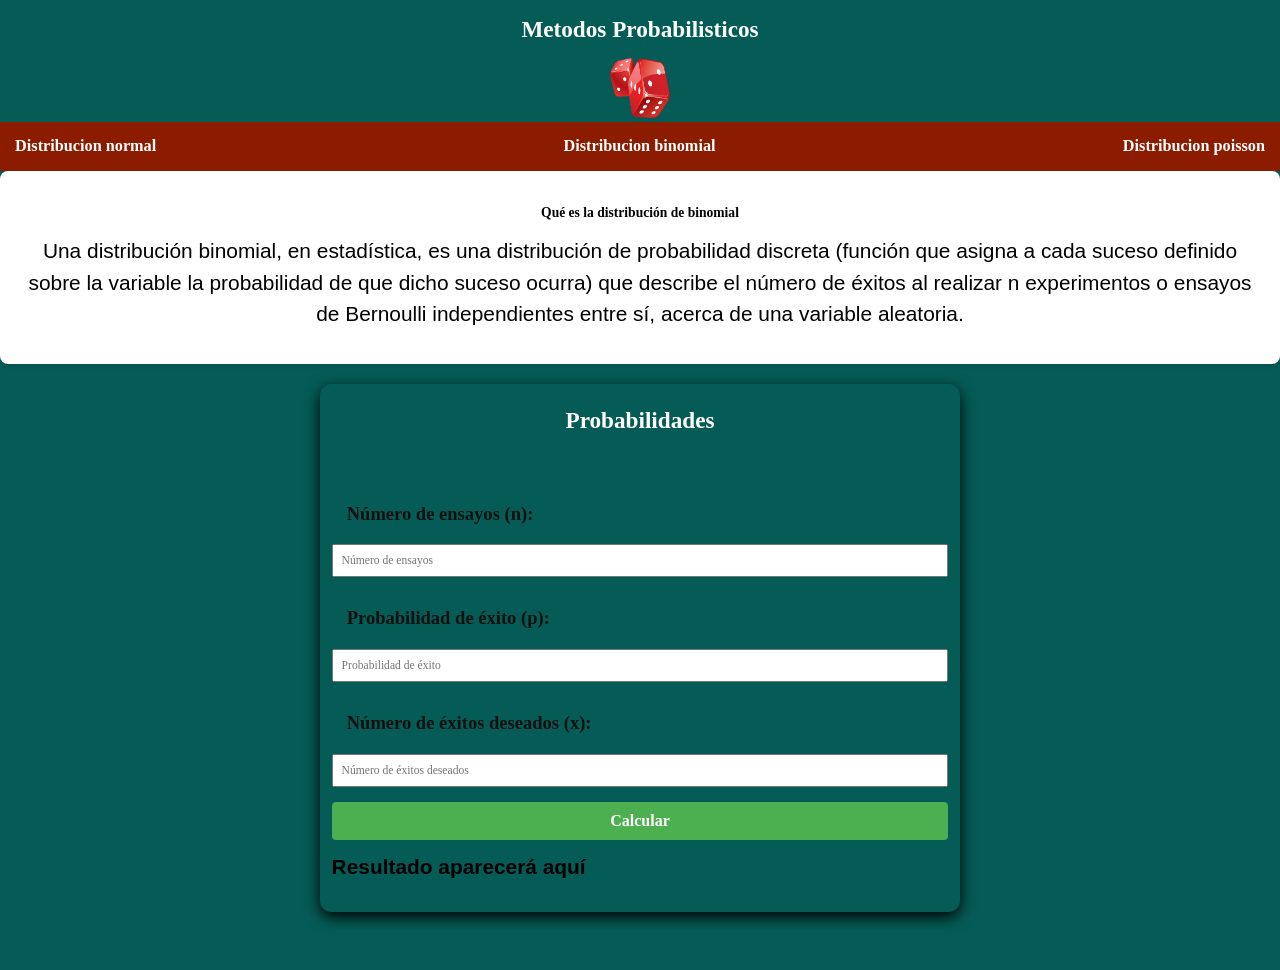
<file: binomial.html>
<!DOCTYPE html>
<html lang="en">
<head>
    <meta charset="UTF-8">
    <meta name="viewport" content="width=device-width, initial-scale=1.0">
    <title>Inicio</title>
    <link href="https://fonts.googleapis.com/css2?family=Krub:wght@400;700&display=swap" rel="stylesheet">
    <link rel="stylesheet" href="css/normalize.css">

    <link href="css/styles.css" rel="stylesheet">

</head>

<body>
    <header>

        <h1>Metodos Probabilisticos</h1> 
        <a class="titulo" href="inicio.html">
            <img src="images/pngwing.com.png" height="60px" width="60px"></a>
    </header>

    <nav class="navegacion">
        <a  href="normal.html">Distribucion normal</a>
        <a  href="binomial.html">Distribucion binomial</a>
        <a  href="poisson.html">Distribucion poisson</a>

    </nav>



    <section class="binomial">
        <h3> Qué es la distribución de binomial</h3>

        <div class="binomialcon">
      <p> Una distribución binomial, en estadística, es una distribución de probabilidad discreta (función que asigna a cada suceso definido sobre la variable la probabilidad de que dicho suceso ocurra) que describe el número de éxitos al realizar n experimentos o ensayos de Bernoulli independientes entre sí, acerca de una variable aleatoria.
        
       </p>
    </div>
    </section>
         

    <main class="sombra">
        <h2>Probabilidades</h2>

        <div id="calculadora-binomial">
            <label for="n">Número de ensayos (n):</label>
            <input type="number" id="n" placeholder="Número de ensayos">
            
            <label for="p">Probabilidad de éxito (p):</label>
            <input type="number" id="p" placeholder="Probabilidad de éxito">
            
            <label for="x">Número de éxitos deseados (x):</label>
            <input type="number" id="x" placeholder="Número de éxitos deseados">
            
            <button class="boton" onclick="calcularDistribucionBinomial()">Calcular</button>
            
            <p id="resultado-binomial">Resultado aparecerá aquí</p>
        </div>

        <script>
            function calcularDistribucionBinomial() {
                const n = parseInt(document.getElementById('n').value);
                const p = parseFloat(document.getElementById('p').value);
                const x = parseInt(document.getElementById('x').value);

                const probabilidad = calcularProbabilidadBinomial(n, p, x);
                document.getElementById('resultado-binomial').innerText = `La probabilidad acumulativa en ${x} éxitos es: ${probabilidad.toFixed(6)}`;
            }

            function calcularProbabilidadBinomial(n, p, x) {
                const q = 1 - p;  // Probabilidad de fracaso
                const coeficienteBinomial = factorial(n) / (factorial(x) * factorial(n - x));
                return coeficienteBinomial * Math.pow(p, x) * Math.pow(q, n - x);
            }

            function factorial(num) {
                if (num === 0 || num === 1) {
                    return 1;
                } else {
                    return num * factorial(num - 1);
                }
            }
        </script>
</main>

    
</body>
</html>
</file>
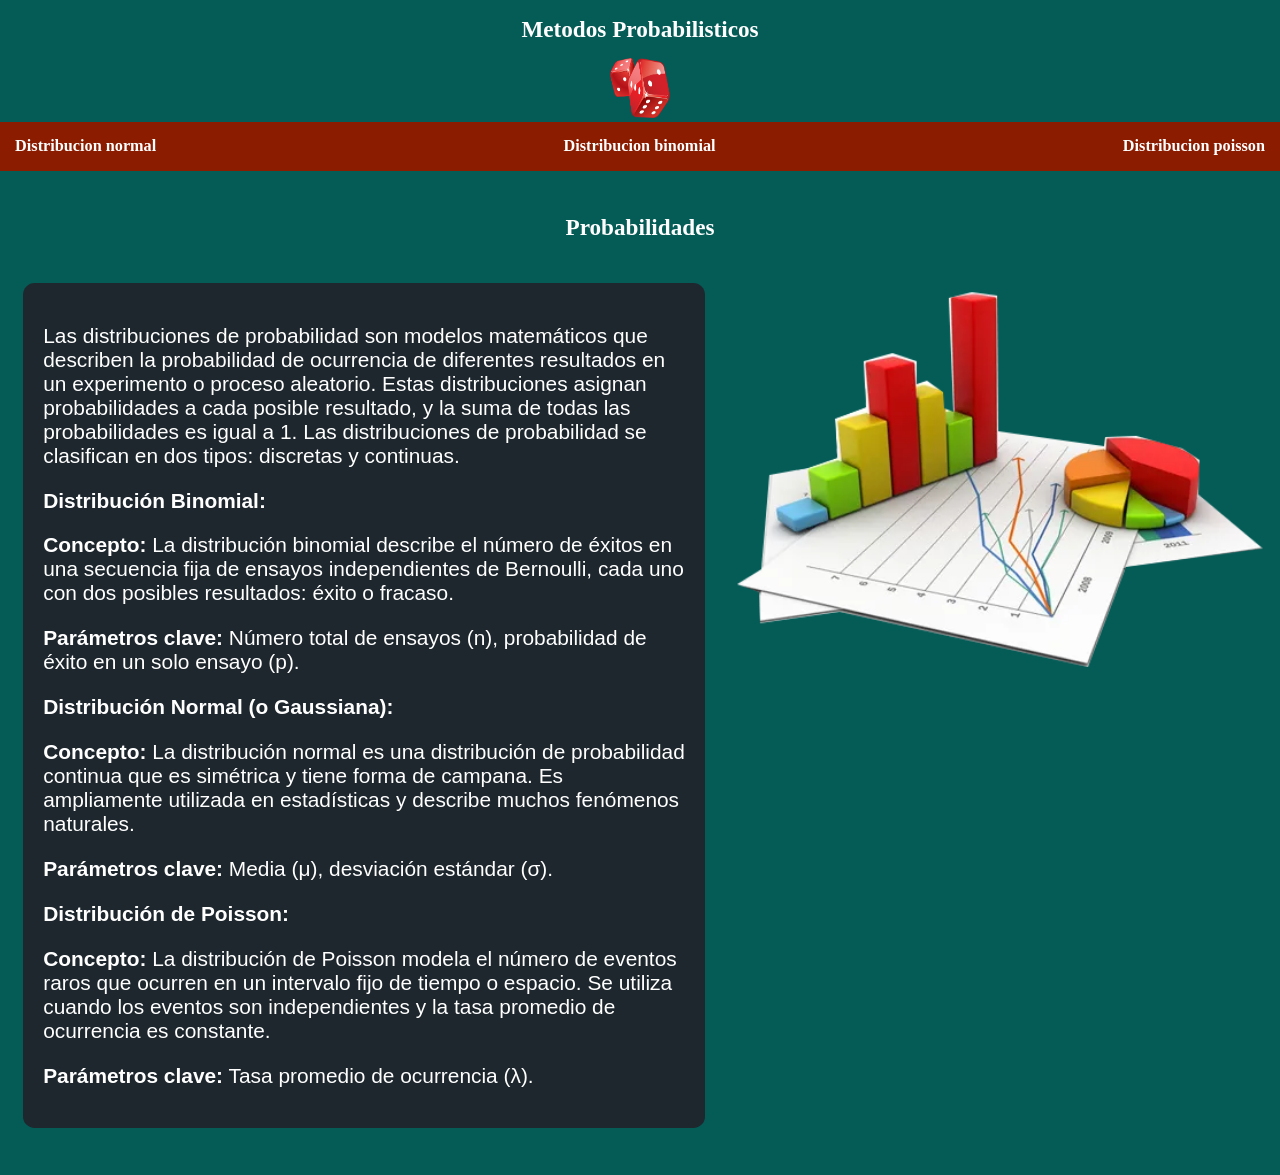
<file: inicio.html>
<!DOCTYPE html>
<html lang="en">
<head>
    <meta charset="UTF-8">
    <meta name="viewport" content="width=device-width, initial-scale=1.0">
    <title>Inicio</title>
    <link href="https://fonts.googleapis.com/css2?family=Krub:wght@400;700&display=swap" rel="stylesheet">
    <link rel="stylesheet" href="css/normalize.css">
    <link href="css/styles.css" rel="stylesheet">

</head>

<body>
    <header>

        <h1>Metodos Probabilisticos</h1> 
        <a class="titulo" href="inicio.html">
            <img src="images/pngwing.com.png" height="60px" width="60px"></a>
    </header>

    <nav class="navegacion">
        <a  href="normal.html">Distribucion normal</a>
        <a  href="binomial.html">Distribucion binomial</a>
        <a  href="poisson.html">Distribucion poisson</a>

    </nav>

    <main class="contenedor">
        <h2>Probabilidades</h2>

    <div class="contenido">
        <div class="contenido__division" style="background-color: #1e272e; color: #ffffff; padding: 20px; margin-bottom: 4rem; border-radius: 1rem;">
            <p>Las distribuciones de probabilidad son modelos matemáticos que describen la probabilidad de ocurrencia de diferentes resultados en un experimento o proceso aleatorio. Estas distribuciones asignan probabilidades a cada posible resultado, y la suma de todas las probabilidades es igual a 1. Las distribuciones de probabilidad se clasifican en dos tipos: discretas y continuas.</p>
        
            <p><strong>Distribución Binomial:</strong></p>
            <p><strong>Concepto:</strong> La distribución binomial describe el número de éxitos en una secuencia fija de ensayos independientes de Bernoulli, cada uno con dos posibles resultados: éxito o fracaso.</p>
            <p><strong>Parámetros clave:</strong> Número total de ensayos (n), probabilidad de éxito en un solo ensayo (p).</p>
        
            <p><strong>Distribución Normal (o Gaussiana):</strong></p>
            <p><strong>Concepto:</strong> La distribución normal es una distribución de probabilidad continua que es simétrica y tiene forma de campana. Es ampliamente utilizada en estadísticas y describe muchos fenómenos naturales.</p>
            <p><strong>Parámetros clave:</strong> Media (μ), desviación estándar (σ).</p>
        
            <p><strong>Distribución de Poisson:</strong></p>
            <p><strong>Concepto:</strong> La distribución de Poisson modela el número de eventos raros que ocurren en un intervalo fijo de tiempo o espacio. Se utiliza cuando los eventos son independientes y la tasa promedio de ocurrencia es constante.</p>
            <p><strong>Parámetros clave:</strong> Tasa promedio de ocurrencia (λ).</p>
        </div>
        
        <img class="imagen__contenido" src="images/image.png" alt="imagen de probabilidad" height="400px" width="400px"  >
    </div>
</main>

    
</body>
</html>
</file>
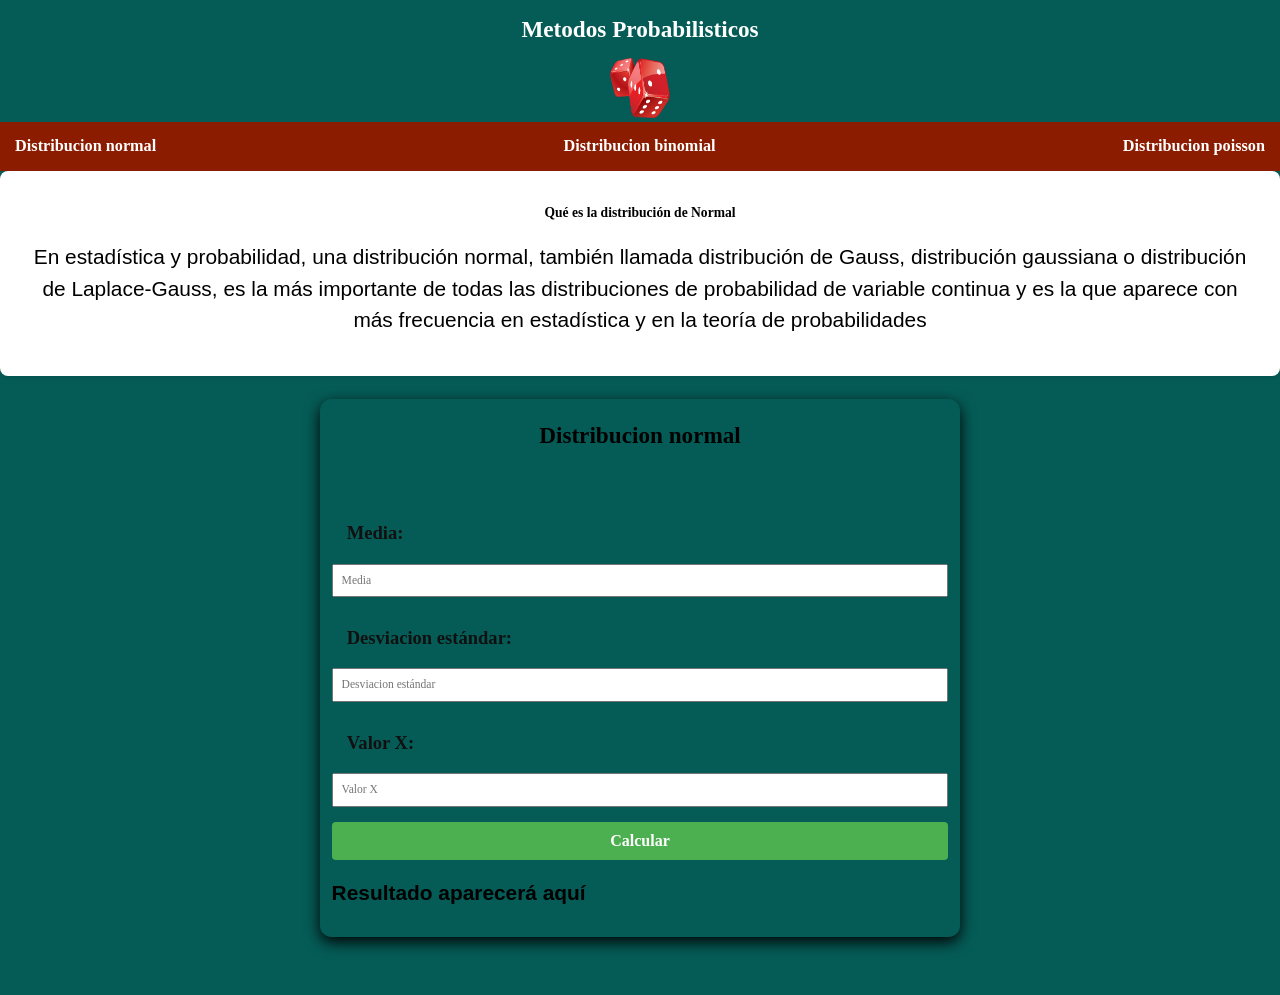
<file: normal.html>
<!DOCTYPE html>
<html lang="en">
<head>
    <meta charset="UTF-8">
    <meta name="viewport" content="width=device-width, initial-scale=1.0">
    <title>Inicio</title>
    <link href="https://fonts.googleapis.com/css2?family=Krub:wght@400;700&display=swap" rel="stylesheet">
    <link rel="stylesheet" href="css/normalize.css">

    <link href="css/styles.css" rel="stylesheet">

</head>

<body>
    <header>

        <h1>Metodos Probabilisticos</h1> 
        <a class="titulo" href="inicio.html">
            <img src="images/pngwing.com.png" height="60px" width="60px"></a>
    </header>

    <nav class="navegacion">
        <a  href="normal.html">Distribucion normal</a>
        <a  href="binomial.html">Distribucion binomial</a>
        <a  href="poisson.html">Distribucion poisson</a>

    </nav>



    <section class="normal">
        <h3> Qué es la distribución de Normal</h3>

        <div class="normalcon">
      <p> En estadística y probabilidad, una distribución normal, también llamada distribución de Gauss, distribución gaussiana o distribución de Laplace-Gauss, es la más importante de todas las distribuciones de probabilidad de variable continua y es la que aparece con más frecuencia en estadística y en la teoría de probabilidades
        
       </p>
    </div>
    </section>

    <main class="sombra">
  
            <h3>Distribucion normal </h3>
            <div id="calculadora-normal">
                <label for="media">Media:</label>
                <input type="number" id="media" placeholder="Media">
                
                <label for="desviacion">Desviacion estándar:</label>
                <input type="number" id="desviacion" placeholder="Desviacion estándar">
                
                <label for="valor-x">Valor X:</label>
                <input type="number" id="valor-x" placeholder="Valor X">
                
                <button class="boton" onclick="calcularDistribucionNormal()">Calcular</button>
                
                <p id="resultado">Resultado aparecerá aquí</p>
            </div>
    
            <script>
                function calcularDistribucionNormal() {
                    const media = parseFloat(document.getElementById('media').value);
                    const desviacion_estandar = parseFloat(document.getElementById('desviacion').value);
                    const x = parseFloat(document.getElementById('valor-x').value);
    
                    // Calculamos la probabilidad acumulativa usando la función de error (erf) de JavaScript
                    const probabilidad = 0.5 * (1 + erf((x - media) / (desviacion_estandar * Math.sqrt(2))));
                    document.getElementById('resultado').innerText = `La probabilidad acumulativa en ${x} es: ${probabilidad.toFixed(6)}`;
                }
    
                // Función de error (erf) para calcular la probabilidad acumulativa
                function erf(x) {
                    // save the sign of x
                    var sign = (x >= 0) ? 1 : -1;
                    x = Math.abs(x);
    
                    // constants
                    var a1 =  0.254829592;
                    var a2 = -0.284496736;
                    var a3 =  1.421413741;
                    var a4 = -1.453152027;
                    var a5 =  1.061405429;
                    var p  =  0.3275911;
    
                    // A&S formula 7.1.26
                    var t = 1.0/(1.0 + p*x);
                    return sign * (1 - (((((a5*t + a4)*t) + a3)*t + a2)*t + a1)*t * Math.exp(-x*x));
                }
            </script>


    
</main>

    
</body>
</html>
</file>
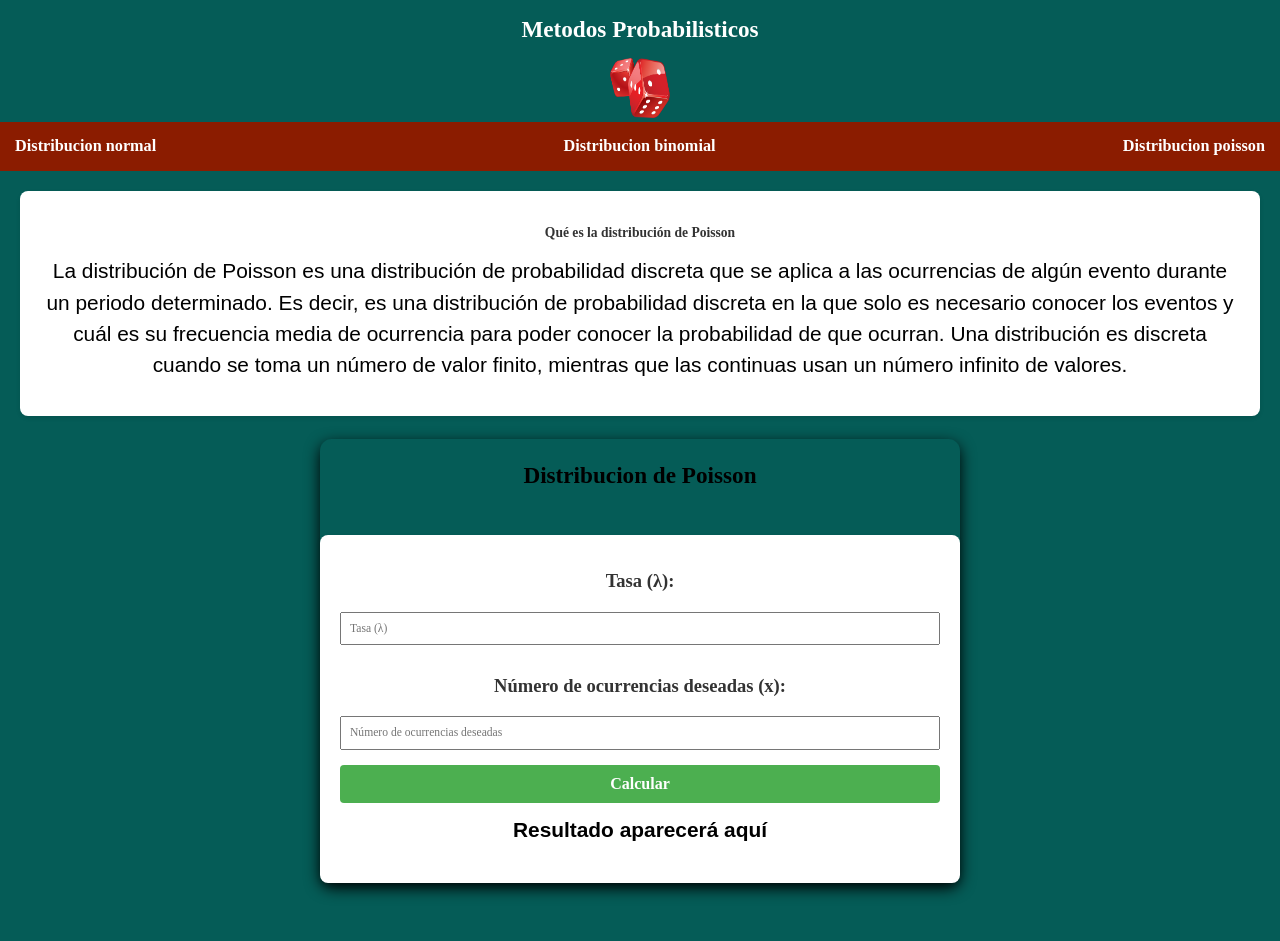
<file: poisson.html>
<!DOCTYPE html>
<html lang="en">
<head>
    <meta charset="UTF-8">
    <meta name="viewport" content="width=device-width, initial-scale=1.0">
    <title>Inicio</title>
    <link href="https://fonts.googleapis.com/css2?family=Krub:wght@400;700&display=swap" rel="stylesheet">
    <link rel="stylesheet" href="css/normalize.css">

    <link href="css/styles.css" rel="stylesheet">

</head>

<body>
    <header>

        <h1>Metodos Probabilisticos</h1> 
        <a class="titulo" href="inicio.html">
            <img src="images/pngwing.com.png" height="60px" width="60px"></a>
    </header>

    <nav class="navegacion">
        <a  href="normal.html">Distribucion normal</a>
        <a  href="binomial.html">Distribucion binomial</a>
        <a  href="poisson.html">Distribucion poisson</a>

    </nav>





    <section class="poisson">
        <h3> Qué es la distribución de Poisson</h3>

        <div class="poisocon">
      <p> La distribución de Poisson es una distribución de probabilidad discreta 
         que se aplica a las ocurrencias de algún evento durante un periodo 
         determinado. Es decir, es una distribución de probabilidad discreta en la que solo es necesario conocer los eventos y cuál es su frecuencia media de ocurrencia para poder conocer la probabilidad de que ocurran.
          Una distribución es discreta cuando se toma un número de valor finito, mientras que las continuas usan un número infinito de valores.
        
       </p>
    </div>
         
     </section>
    <main class="sombra">
        <h3>Distribucion de Poisson</h3>

      

        <div id="calculadora-poisson">

            <label for="lambda">Tasa (λ):</label>
            <input type="number" id="lambda" placeholder="Tasa (λ)">
            
            <label for="x">Número de ocurrencias deseadas (x):</label>
            <input type="number" id="x" placeholder="Número de ocurrencias deseadas">
            <button class="boton" onclick="calcularDistribucionPoisson()">Calcular</button>
            <p id="resultado-poisson">Resultado aparecerá aquí</p>
        </div>

        <script>
            function calcularDistribucionPoisson() {
                const lambda = parseFloat(document.getElementById('lambda').value);
                const x = parseInt(document.getElementById('x').value);

                const probabilidad = calcularProbabilidadPoisson(lambda, x);
                document.getElementById('resultado-poisson').innerText = `La probabilidad acumulativa en ${x} ocurrencias es: ${probabilidad.toFixed(6)}`;
            }

            function calcularProbabilidadPoisson(lambda, x) {
                const numerador = Math.pow(lambda, x) * Math.exp(-lambda);
                const denominador = factorial(x);
                return numerador / denominador;
            }

            function factorial(num) {
                if (num === 0 || num === 1) {
                    return 1;
                } else {
                    return num * factorial(num - 1);
                }
            }
        </script>




 
</main>

    
</body>
</html>
</file>
<file: css/styles.css>
:root{
    --blanco:#ffffff;
}
header
{
    text-align: center;
    color: var(--blanco);
}


.navegacion{
    display: flex;
    justify-content: space-between;
    background-color: rgb(139, 28, 0);
}
a{
    color: var(--blanco);
    text-decoration: none;
    font-size: 1.4rem;
    font-weight: bold;
    padding: 1.3rem;
}
.navegacion a:hover{
    background-color: rgb(17, 60, 155);

}

*, *:before, *:after {
    box-sizing: inherit;
}
html{
    background-color: rgb(5, 92, 87);
    box-sizing: border-box;
    font-size: 72.5%; 
}
.contenedor{
    max-width: 120rem;
    margin: 0 auto;
}
h2{
    padding: 2rem;
    text-align: center;
    color: var(--blanco);
    font-size: 2rem;
    font-weight: bold;
}
p{
    font-size: 1.8rem;
    font-family: Arial, Helvetica, sans-serif;
}
.imagen__contenido{
    width: 100%;
}
.interme{
    position: relative;
    margin-bottom: 2rem;
}
.contenido{
    display: grid;
    grid-template-columns: repeat(2, auto);
}
@media (min-width: 768px){
    .contenido{
        grid-template-columns: repeat(1, 1fr);
        column-gap: 2rem;
    }
}
.imagen__contenido{
    grid-row: 1 / 2;
}
.contenido{
    margin-left: 2rem;
}
@media (min-width:768px){
    .imagen__contenido{
        grid-column:2 / 3 ;
    }
}

/* NORMAL */
.sombra{
    box-shadow: 0px 5px 15px 0px;
    border-radius: 1rem;
    margin: 0 auto;
    max-width: 50%;
}
.sombra h3{
    text-align: center;
    padding: 2rem;
    font-size: 2rem;
}

.normal{
    background-color: #fff;
    border-radius: 8px;
    box-shadow: 0 2px 4px rgba(0, 0, 0, 0.1);
    padding: 20px;
    text-align: center;

}
.normalcon{
    margin: 15px 0;
    line-height: 1.5;
}

#calculadora-normal {
    padding: 1rem;
    margin-bottom: 5rem;
    display: flex;
    font-weight: 600;
    flex-direction: column;
}


#calculadora-normal label {
    display: block;
    margin-bottom: 5px;
    color: #111010;
}

#calculadora-normal input {
    width: 100%;
    padding: 8px;
    margin-bottom: 15px;
    box-sizing: border-box;
}
#resultado-normal {
    margin-top: 15px;
    font-weight: bold;
}
/*BINOMIAL */
.binomial {
    background-color: #fff;
    border-radius: 8px;
    box-shadow: 0 2px 4px rgba(0, 0, 0, 0.1);
    padding: 20px;
    text-align: center;
}

.binomial h3 {
    color: #020202;
}

#calculadora-binomial {
    padding: 1rem;
    margin-bottom: 5rem;
    display: flex;
    font-weight: 600;
    flex-direction: column;
}

.binomialcon p {
    margin: 15px 0;
    line-height: 1.5;
}

#calculadora-binomial label {
    display: block;
    margin-bottom: 5px;
    color: #111010;
}

#calculadora-binomial input {
    width: 100%;
    padding: 8px;
    margin-bottom: 15px;
    box-sizing: border-box;
}
#resultado-binomial {
    margin-top: 15px;
    font-weight: bold;
}


/*POISSON */
.poisson{
    padding: 20px;
    margin: 20px;
}
#calculadora-poisson{
    padding: 1rem;
    margin-bottom: 5rem;
    display: flex;
    font-weight: 600;
    flex-direction: column;
}
button{
    background-color:#afa9a9;
    padding: 1rem;
    color: black;
    font-size: 1.3rem;
    font-weight: 700;

}
label{
    padding: 1.3rem;
    font-size: 1.6rem;
    color: var(--blanco);
    font-weight: 600;
}
#calculadora-poisson {
    background-color: #fff;
    border-radius: 8px;
    box-shadow: 0 2px 4px rgba(0, 0, 0, 0.1);
    padding: 20px;
    text-align: center;
}

#calculadora-poisson label {
    display: block;
    margin-bottom: 5px;
    color: #333;
}

#calculadora-poisson input {
    width: 100%;
    padding: 8px;
    margin-bottom: 15px;
    box-sizing: border-box;
}
.boton {
    background-color: #4caf50;
    color: #fff;
    border: none;
    padding: 10px 20px;
    text-align: center;
    text-decoration: none;
    display: inline-block;
    font-size: 16px;
    border-radius: 4px;
    cursor: pointer;
}

#resultado-poisson {
    margin-top: 15px;
    font-weight: bold;
}
/*//////////*/
.poisson {
    background-color: #fff;
    border-radius: 8px;
    box-shadow: 0 2px 4px rgba(0, 0, 0, 0.1);
    padding: 20px;
    text-align: center;
}

.poisson h3 {
    color: #333;
}

.poisocon p {
    margin: 15px 0;
    line-height: 1.5;
}
</file>
